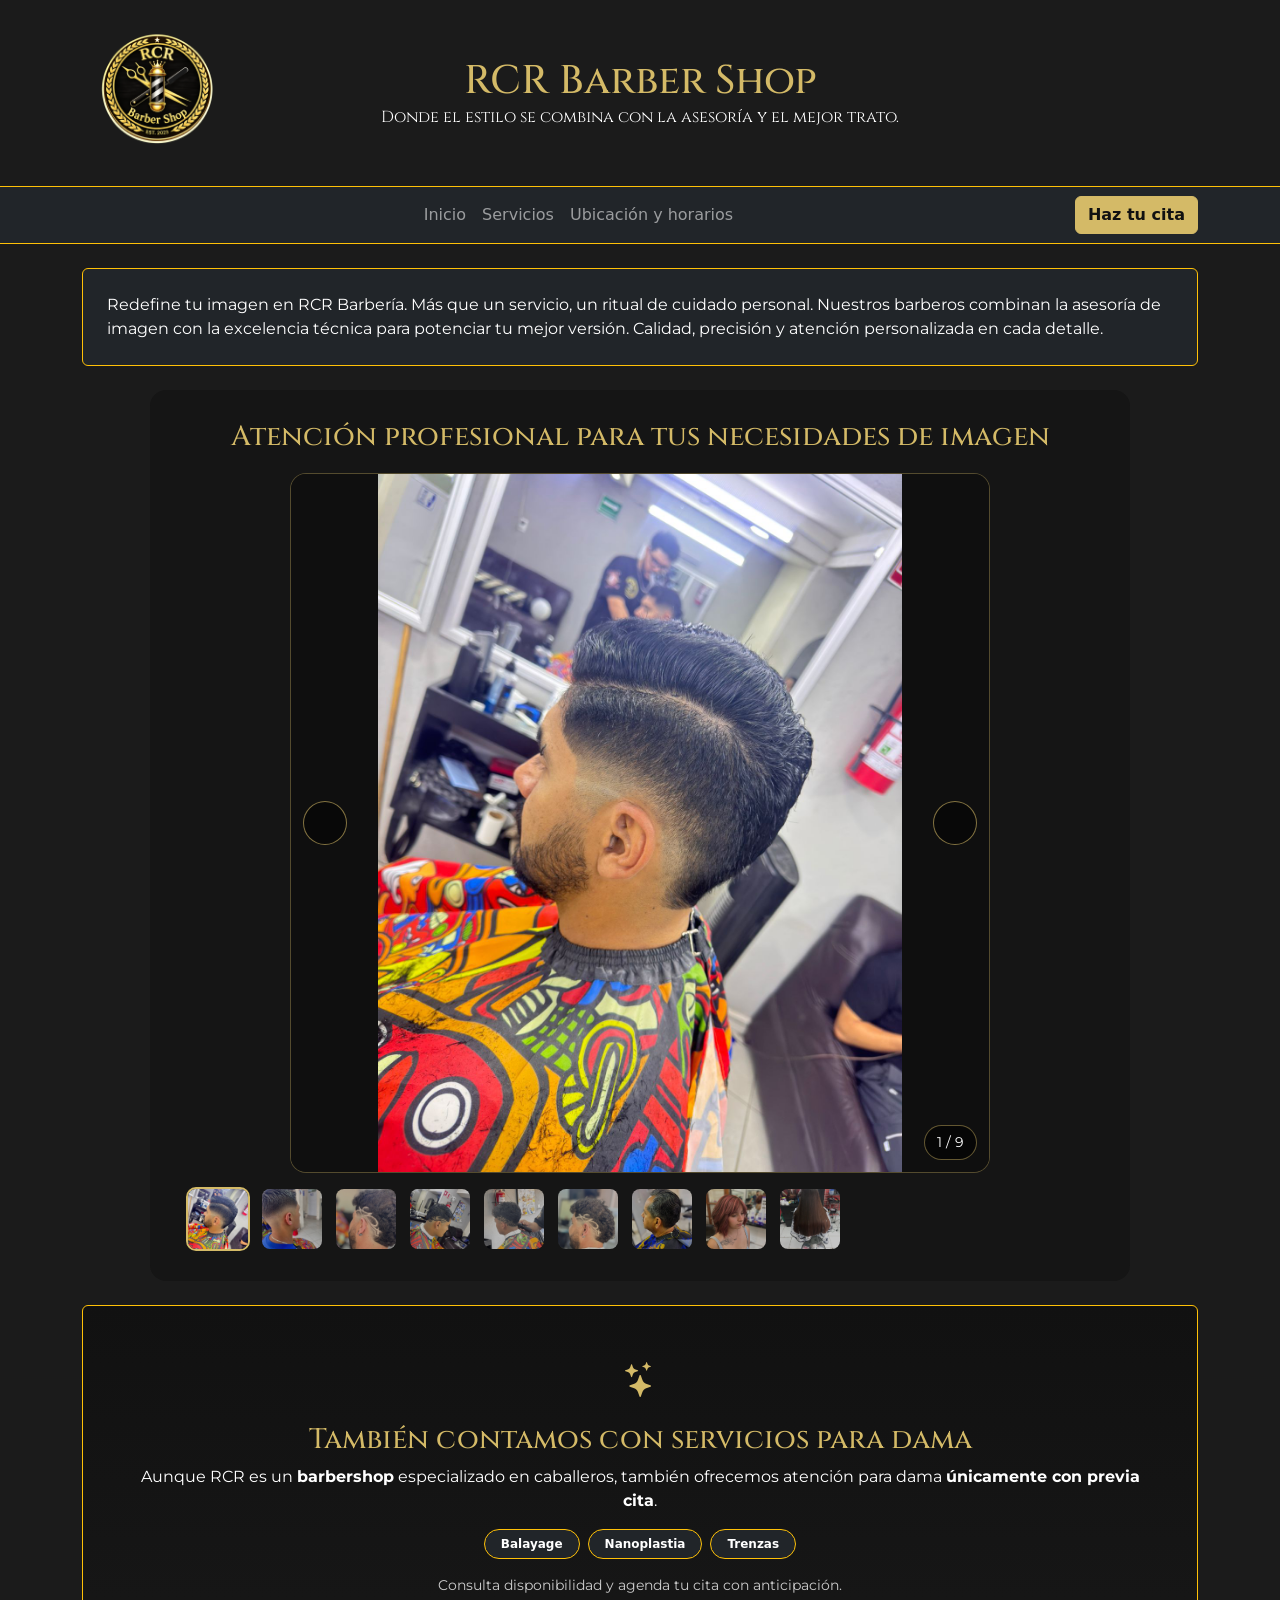
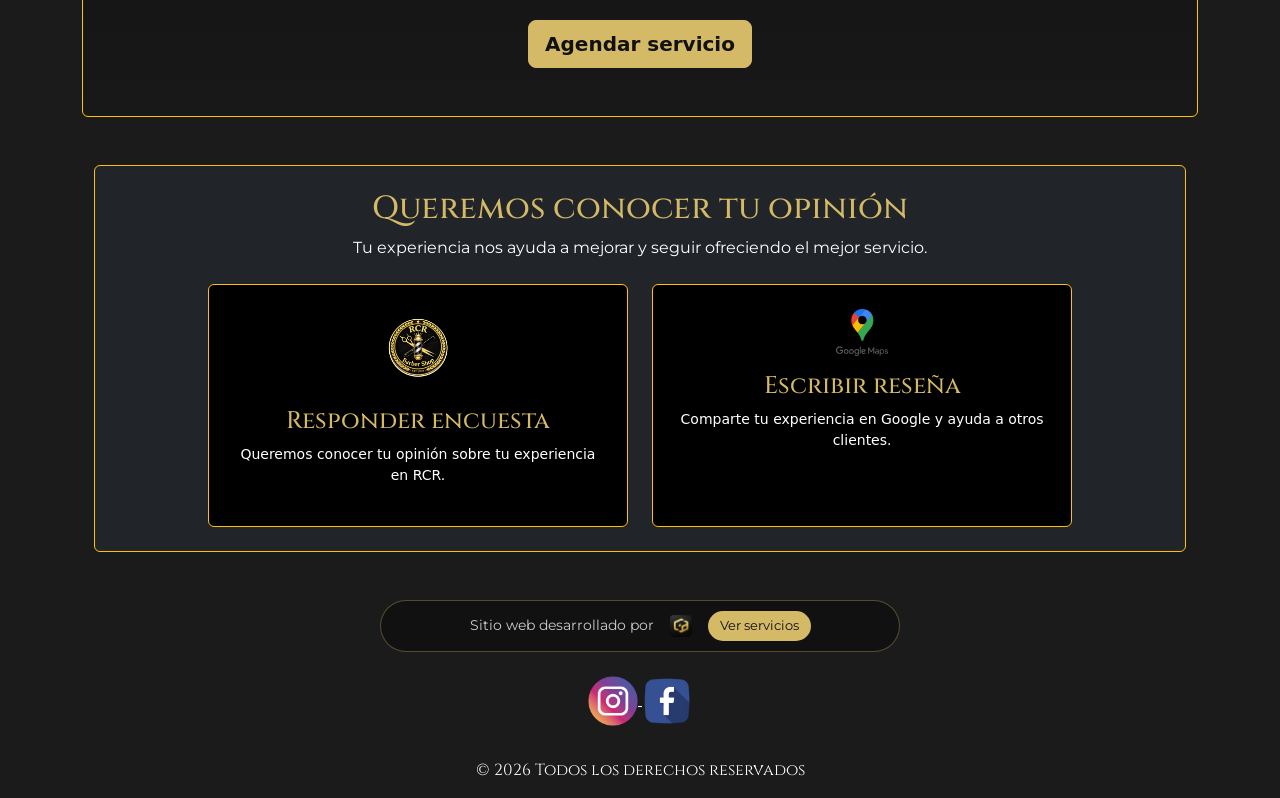
<file: index.html>
<!DOCTYPE html>
<html lang="en">
<head>
<meta charset="UTF-8">
<meta name="viewport" content="width=device-width, initial-scale=1.0">

<title>RCR Barber Shop</title>

<link rel="icon" href="./Images/favicon.ico">
<link rel="icon" type="image/png" sizes="16x16" href="./Images/favicon-16x16.png">
<link rel="icon" type="image/png" sizes="32x32" href="./Images/favicon-32x32.png">
<link rel="apple-touch-icon" sizes="180x180" href="./Images/apple-touch-icon.png">

<link rel="preconnect" href="https://fonts.googleapis.com">
<link rel="preconnect" href="https://fonts.gstatic.com" crossorigin>

<link href="https://fonts.googleapis.com/css2?family=Cinzel:wght@400..900&family=Cormorant+Garamond:ital,wght@0,300..700;1,300..700&family=Montserrat:ital,wght@0,100..900;1,100..900&family=Playfair+Display:ital,wght@0,400..900;1,400..900&display=swap" rel="stylesheet">

<link href="https://cdn.jsdelivr.net/npm/bootstrap@5.3.3/dist/css/bootstrap.min.css" rel="stylesheet">
<link rel="stylesheet" href="https://cdn.jsdelivr.net/npm/bootstrap-icons@1.11.3/font/bootstrap-icons.min.css">

<link rel="stylesheet" href="./MyCSS.css">

<meta name="author" content="GABAN Solutions">

</head>
<body>

<header class="py-3 border-bottom border-warning">
  <div class="container">
    <div class="row align-items-center gy-2">
      <div class="col-12 col-md-3 text-center text-md-start">
        <a href="index.html" class="d-inline-block">
          <img src="./Images/Logo_RCR_2026_SinFondo.png" class="img-fluid" style="max-width:150px;" alt="RCR Logo">
        </a>
      </div>

      <div class="col-12 col-md-6 text-center">
        <h1 class="m-0" style="font-family:'Cinzel'; color:#D4BA67;">RCR Barber Shop</h1>
        <p class="m-0 text-white" style="font-family:'Cinzel';">
          Donde el estilo se combina con la asesoría y el mejor trato.
        </p>
      </div>

      <div class="col-12 col-md-3 d-none d-md-block"></div>
    </div>
  </div>
</header>

<nav class="navbar navbar-expand-lg navbar-dark bg-dark border-bottom border-warning">
  <div class="container">
    <a class="navbar-brand d-lg-none" href="index.html" style="font-family:'Cinzel'; color:#D4BA67;">RCR</a>

    <button class="navbar-toggler" type="button" data-bs-toggle="collapse" data-bs-target="#rcrNav">
      <span class="navbar-toggler-icon"></span>
    </button>

    <div class="collapse navbar-collapse" id="rcrNav">
      <ul class="navbar-nav mx-auto mb-2 mb-lg-0">
        <li class="nav-item"><a class="nav-link" href="index.html">Inicio</a></li>
        <li class="nav-item"><a class="nav-link" href="Services.html">Servicios</a></li>
        <li class="nav-item"><a class="nav-link" href="Contact.html">Ubicación y horarios</a></li>
      </ul>

      <button
        id="Anywhere_button_iframe"
        class="anywhere-book-now-button btn btn-warning fw-semibold d-none d-lg-inline-flex"
        data-booking-url="https://rcr-barber-shop.setmore.com"
        data-new-tab="false">
        Haz tu cita
      </button>
    </div>
  </div>
</nav>

<main class="container my-4">
  <div class="card bg-dark text-white border-warning">
    <div class="card-body p-4" style="font-family:'Montserrat';">
      <p class="mb-0">
        Redefine tu imagen en RCR Barbería. Más que un servicio, un ritual de cuidado personal. Nuestros barberos combinan la asesoría de imagen con la excelencia
        técnica para potenciar tu mejor versión. Calidad, precisión y atención personalizada en cada detalle.
      </p>
    </div>
  </div>

  <div class="my-4">
    <section class="gallery">
      <h2 class="gallery-title">Atención profesional para tus necesidades de imagen</h2>

      <div class="carousel" id="carousel">
        <button class="car-btn prev" aria-label="Anterior"></button>

        <div class="viewer" id="viewer">
          <img src="./Images/PHOTO-2026-03-08-14-03-09 1.jpg" alt="Estilo 1">
          <img src="./Images/PHOTO-2026-03-08-14-03-09 2.jpg" alt="Estilo 2">
          <img src="./Images/PHOTO-2026-03-08-14-03-09 3.jpg" alt="Estilo 3">
          <img src="./Images/PHOTO-2026-03-08-14-03-09 4.jpg" alt="Estilo 4">
          <img src="./Images/PHOTO-2026-03-08-14-03-09.jpg" alt="Estilo 5">
          <img src="./Images/PHOTO-2026-03-08-14-03-10.jpg" alt="Estilo 6">
          <img src="./Images/Corte.png" alt="Estilo 7">
          <img src="./Borradores/Balayage.JPG" alt="Estilo 8">
          <img src="./Borradores/Nanoplastia.JPG" alt="Estilo 9">
        </div>

        <button class="car-btn next" aria-label="Siguiente"></button>

        <div class="counter" id="counter">1 / 9</div>
      </div>

      <div class="thumbs" id="thumbs">
        <img src="./Images/PHOTO-2026-03-08-14-03-09 1.jpg" data-i="0" alt="thumb 1">
        <img src="./Images/PHOTO-2026-03-08-14-03-09 2.jpg" data-i="1" alt="thumb 2">
        <img src="./Images/PHOTO-2026-03-08-14-03-09 3.jpg" data-i="2" alt="thumb 3">
        <img src="./Images/PHOTO-2026-03-08-14-03-09 4.jpg" data-i="3" alt="thumb 4">
        <img src="./Images/PHOTO-2026-03-08-14-03-09.jpg" data-i="4" alt="thumb 5">
        <img src="./Images/PHOTO-2026-03-08-14-03-10.jpg" data-i="5" alt="thumb 6">
        <img src="./Images/Corte.png" data-i="6" alt="thumb 7">
        <img src="./Borradores/Balayage.JPG" data-i="7" alt="thumb 8">
        <img src="./Borradores/Nanoplastia.JPG" data-i="8" alt="thumb 9">
      </div>
    </section>
  </div>

  <div class="card bg-dark text-white border-warning mt-4 services-ladies-card">
    <div class="card-body text-center p-4 p-md-5">

      <div class="mb-3">
        <i class="bi bi-stars ladies-icon"></i>
      </div>

      <h3 class="mb-2" style="font-family:'Cinzel'; color:#D4BA67;">
        También contamos con servicios para dama
      </h3>

      <p class="mb-3" style="font-family:'Montserrat';">
        Aunque RCR es un <b>barbershop</b> especializado en caballeros,
        también ofrecemos atención para dama <b>únicamente con previa cita</b>.
      </p>

      <div class="d-flex flex-wrap justify-content-center gap-2 mb-3">
        <span class="badge rounded-pill text-bg-dark border border-warning px-3 py-2">Balayage</span>
        <span class="badge rounded-pill text-bg-dark border border-warning px-3 py-2">Nanoplastia</span>
        <span class="badge rounded-pill text-bg-dark border border-warning px-3 py-2">Trenzas</span>
      </div>

      <p class="small mb-4 ladies-note">
        Consulta disponibilidad y agenda tu cita con anticipación.
      </p>

      <button
        class="anywhere-book-now-button btn btn-warning btn-lg fw-semibold"
        data-booking-url="https://rcr-barber-shop.setmore.com"
        data-new-tab="false">
        Agendar servicio
      </button>

    </div>
  </div>

  <section class="container my-5">
    <div class="card bg-dark text-white border-warning">
      <div class="card-body text-center p-4">

        <h2 class="mb-2" style="font-family:'Cinzel'; color:#D4BA67;">
          Queremos conocer tu opinión
        </h2>

        <p class="mb-4" style="font-family:'Montserrat';">
          Tu experiencia nos ayuda a mejorar y seguir ofreciendo el mejor servicio.
        </p>

        <div class="row g-4 justify-content-center">

          <div class="col-md-5">
            <a href="https://forms.gle/G6pdmRBXSp6LeKgr6" target="_blank" class="text-decoration-none">
              <div class="card h-100 bg-black text-white border-warning review-card">
                <div class="card-body text-center p-4">
                  <img src="./Images/Logo_RCR_2026_SinFondo.png" width="80" class="mb-3" alt="RCR Logo">

                  <h4 style="font-family:'Cinzel'; color:#D4BA67;">
                    Responder encuesta
                  </h4>

                  <p class="small">
                    Queremos conocer tu opinión sobre tu experiencia en RCR.
                  </p>
                </div>
              </div>
            </a>
          </div>

          <div class="col-md-5">
            <a href="https://www.google.com/search?hl=en-CA&gl=ca&q=RCR+Barber%C3%ADa+Sal%C3%B3n,+Atenas,+Jerez+101+B,+Los+Sauces,+76114+Santiago+de+Quer%C3%A9taro,+Qro.,+Mexico&ludocid=10896036416418766935&lsig=AB86z5VZacI5tAJtuzdIunoeFj1o&hl=en&gl=CA#" target="_blank" class="text-decoration-none">
              <div class="card h-100 bg-black text-white border-warning review-card">
                <div class="card-body text-center p-4">
                  <img src="./Images/finalgooglemaps.png" width="80" class="mb-3" alt="Google Maps">

                  <h4 style="font-family:'Cinzel'; color:#D4BA67;">
                    Escribir reseña
                  </h4>

                  <p class="small">
                    Comparte tu experiencia en Google y ayuda a otros clientes.
                  </p>
                </div>
              </div>
            </a>
          </div>

        </div>
      </div>
    </div>
  </section>

 <section class="gaban-bar">
  <div class="container">

    <div class="gaban-bar-inner">

      <span class="gaban-bar-text">
        Sitio web desarrollado por
      </span>

      <a
        href="https://gabansolutions.ca"
        target="_blank"
        rel="noopener noreferrer"
        class="gaban-bar-link"
      >

        <img
          src="./Images/logo-gaban.png"
          alt="GABAN Solutions"
          class="gaban-bar-logo"
        >

      </a>

      <a
        href="https://gabansolutions.ca"
        target="_blank"
        class="gaban-bar-btn"
      >
        Ver servicios
      </a>

    </div>

  </div>
</section>

</main>

<section class="footer text-center" style="font-family:'Cinzel'; color:white">
  <a href="https://www.instagram.com/rcr_barbershop/" target="_blank">
    <img src="./Images/Logo instagram.png" width="50" height="50" alt="Instagram">
  </a>

  <a href="https://www.facebook.com/rcr.carlos.2025/" target="_blank">
    <img src="./Images/Logo Facebook.png" width="50" height="50" alt="Facebook">
  </a>

  <br><br>


  <p class="mt-2">© 2026 Todos los derechos reservados</p>
</section>

<script>
  const viewer = document.getElementById('viewer');
  const thumbs = document.getElementById('thumbs');
  const counter = document.getElementById('counter');
  const slides = Array.from(viewer.querySelectorAll('img'));
  const total = slides.length;

  let current = 0;

  function goTo(i){
    current = Math.max(0, Math.min(total - 1, i));
    viewer.scrollTo({ left: viewer.clientWidth * current, behavior: 'smooth' });
    counter.textContent = (current + 1) + " / " + total;

    thumbs.querySelectorAll('img').forEach(t => t.classList.remove('active'));
    const activeThumb = thumbs.querySelector(`img[data-i="${current}"]`);
    if(activeThumb) activeThumb.classList.add('active');
  }

  document.querySelector('.car-btn.prev').addEventListener('click', () => goTo(current - 1));
  document.querySelector('.car-btn.next').addEventListener('click', () => goTo(current + 1));

  thumbs.addEventListener('click', (e) => {
    if(e.target.tagName === 'IMG'){
      goTo(parseInt(e.target.dataset.i, 10));
    }
  });

  viewer.addEventListener('scroll', () => {
    const i = Math.round(viewer.scrollLeft / viewer.clientWidth);
    if(i !== current){
      current = i;
      counter.textContent = (current + 1) + " / " + total;
      thumbs.querySelectorAll('img').forEach(t => t.classList.remove('active'));
      const activeThumb = thumbs.querySelector(`img[data-i="${current}"]`);
      if(activeThumb) activeThumb.classList.add('active');
    }
  });

  goTo(0);
</script>

<div class="mobile-book-bar d-lg-none">
  <button
    class="anywhere-book-now-button btn btn-warning mobile-book-btn fw-semibold"
    data-booking-url="https://rcr-barber-shop.setmore.com"
    data-new-tab="false">
    <i class="bi bi-calendar-check me-2"></i>Agendar cita
  </button>
</div>

<script src="https://cdn.jsdelivr.net/npm/bootstrap@5.3.3/dist/js/bootstrap.bundle.min.js"></script>
<script id="anywhere_book_now_script" src="https://assets.setmore.com/integration/book-now/live/v1/anywhere-book-now.js"></script>

</body>
</html>
</file>
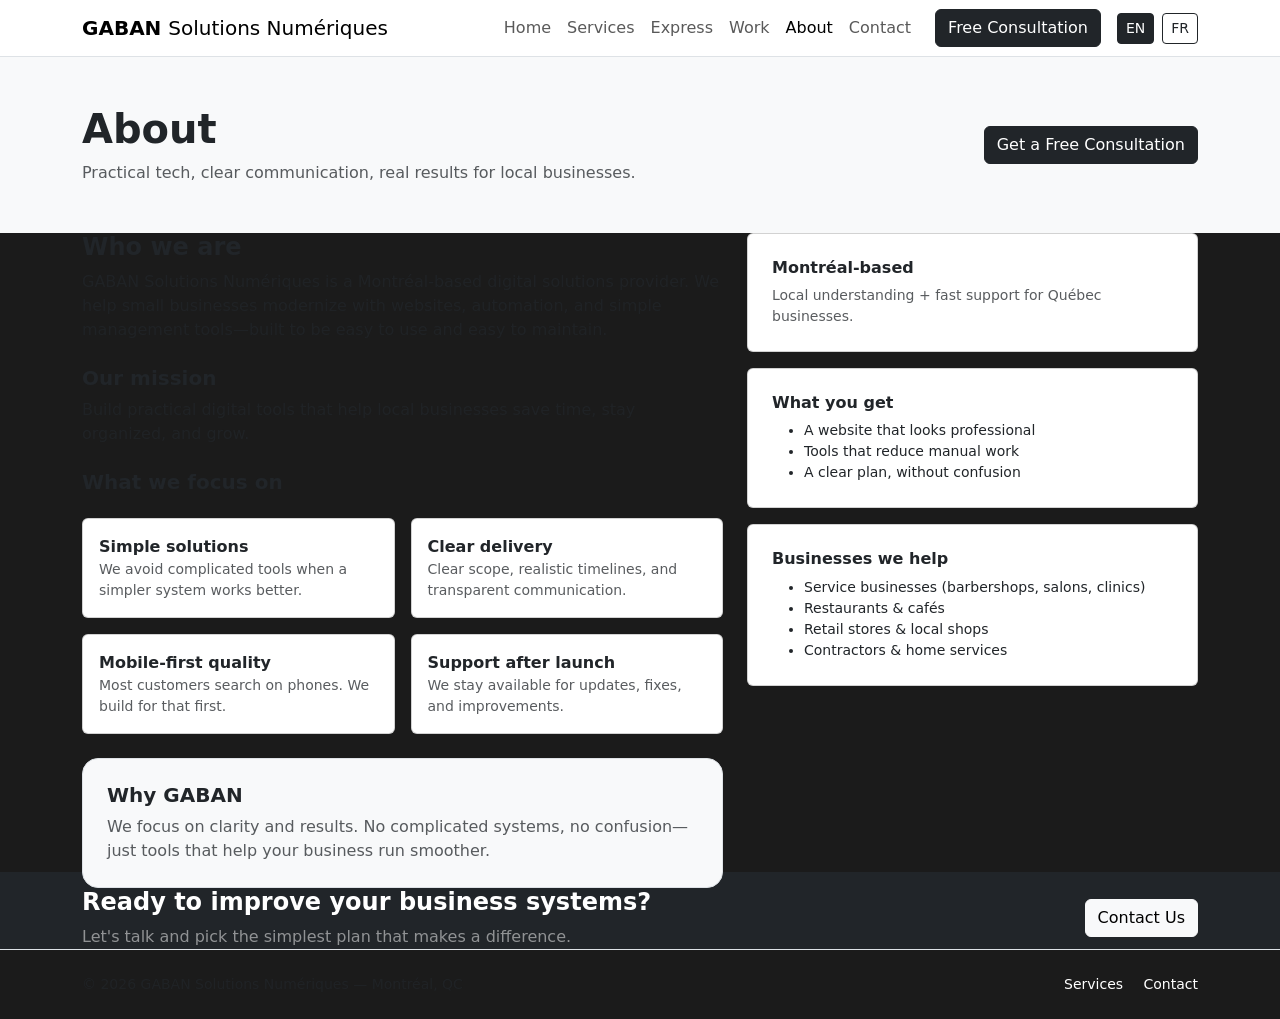
<file: about.html>
<!doctype html>
<html lang="en">
<head>
  <meta charset="utf-8" />
  <meta name="viewport" content="width=device-width, initial-scale=1" />
  <title>About | GABAN Solutions Numériques</title>
  <meta name="description" content="Montréal-based digital solutions for local businesses." />
  <link href="https://cdn.jsdelivr.net/npm/bootstrap@5.3.3/dist/css/bootstrap.min.css" rel="stylesheet">
<link rel="stylesheet" href="https://cdn.jsdelivr.net/npm/bootstrap-icons@1.11.3/font/bootstrap-icons.css">
<link rel="stylesheet" href="./MyCSS.css">
</head>
<body>

<!-- NAVBAR -->
<nav class="navbar navbar-expand-lg bg-white border-bottom sticky-top">
  <div class="container">
    <a class="navbar-brand fw-bold" href="./index.html">
      GABAN <span class="fw-normal">Solutions Numériques</span>
    </a>

    <button class="navbar-toggler" type="button" data-bs-toggle="collapse" data-bs-target="#navMain">
      <span class="navbar-toggler-icon"></span>
    </button>

    <div class="collapse navbar-collapse" id="navMain">
      <ul class="navbar-nav ms-auto mb-2 mb-lg-0">
        <li class="nav-item"><a class="nav-link" href="./index.html" data-i18n="nav_home">Home</a></li>
        <li class="nav-item"><a class="nav-link" href="./services.html" data-i18n="nav_services">Services</a></li>
        <li class="nav-item"><a class="nav-link" href="./express.html" data-i18n="nav_express">Express</a></li>
        <li class="nav-item"><a class="nav-link" href="./portfolio.html" data-i18n="nav_work">Work</a></li>
        <li class="nav-item"><a class="nav-link active" href="./about.html" data-i18n="nav_about">About</a></li>
        <li class="nav-item"><a class="nav-link" href="./contact.html" data-i18n="nav_contact">Contact</a></li>
      </ul>

      <a class="btn btn-dark ms-lg-3" href="./contact.html" data-i18n="nav_cta">Free Consultation</a>

      <div class="ms-lg-3 mt-3 mt-lg-0 d-flex align-items-center gap-2">
        <button class="btn btn-outline-dark btn-sm" id="btnEN" type="button">EN</button>
        <button class="btn btn-outline-dark btn-sm" id="btnFR" type="button">FR</button>
      </div>
    </div>
  </div>
</nav>

<!-- HEADER -->
<header class="py-5 bg-light">
  <div class="container">
    <div class="row align-items-center g-3">
      <div class="col-lg-8">
        <h1 class="fw-bold mb-2" data-i18n="about_h1">About</h1>
        <p class="text-muted mb-0" data-i18n="about_sub">
          We build practical digital solutions that help local businesses look professional, save time, and grow.
        </p>
      </div>
      <div class="col-lg-4 text-lg-end">
        <a class="btn btn-dark" href="./contact.html" data-i18n="about_header_btn">Get a Free Consultation</a>
      </div>
    </div>
  </div>
</header>

<!-- CONTENT -->
<section class="section">
  <div class="container">
    <div class="row g-4">

      <div class="col-lg-7">
        <h2 class="h4 fw-bold" data-i18n="about_who_t">Who we are</h2>
        <p class="text-muted" data-i18n="about_who_p">
          GABAN Solutions Numériques is a Montréal-based digital solutions provider.
          We help small businesses modernize with websites, automation, and simple management tools—built to be easy to use and easy to maintain.
        </p>

        <h3 class="h5 fw-bold mt-4" data-i18n="about_mission_t">Our mission</h3>
        <p class="text-muted mb-0" data-i18n="about_mission_p">
          Build practical digital tools that help local businesses save time, stay organized, and grow.
        </p>

        <h3 class="h5 fw-bold mt-4" data-i18n="about_values_t">What we focus on</h3>
        <div class="row g-3 mt-1">
          <div class="col-md-6">
            <div class="card h-100"><div class="card-body">
              <div class="fw-semibold" data-i18n="about_v1t">Simple solutions</div>
              <div class="text-muted small" data-i18n="about_v1d">We avoid complicated tools when a simpler system works better.</div>
            </div></div>
          </div>

          
          <div class="col-md-6">
            <div class="card h-100"><div class="card-body">
              <div class="fw-semibold" data-i18n="about_v2t">Clear delivery</div>
              <div class="text-muted small" data-i18n="about_v2d">Clear scope, realistic timelines, and transparent communication.</div>
            </div></div>
          </div>
          <div class="col-md-6">
            <div class="card h-100"><div class="card-body">
              <div class="fw-semibold" data-i18n="about_v3t">Mobile-first quality</div>
              <div class="text-muted small" data-i18n="about_v3d">Most customers search on phones. We build for that first.</div>
            </div></div>
          </div>
          <div class="col-md-6">
            <div class="card h-100"><div class="card-body">
              <div class="fw-semibold" data-i18n="about_v4t">Support after launch</div>
              <div class="text-muted small" data-i18n="about_v4d">We stay available for updates, fixes, and improvements.</div>
            </div></div>
          </div>
        </div>
        <div class="mt-4 p-4 bg-light border rounded-4">
  <h3 class="h5 fw-bold mb-2" data-i18n="about_why_t">Why GABAN</h3>
  <p class="text-muted mb-0" data-i18n="about_why_p">
    We focus on clarity and results. No complicated systems, no confusion—just tools that help your business run smoother.
  </p>
</div>
      </div>

      <div class="col-lg-5">
        <div class="card">
          <div class="card-body p-4">
            <h3 class="h6 fw-bold" data-i18n="about_box_t">Montréal-based</h3>
            <p class="text-muted small mb-0" data-i18n="about_box_p">
              Local understanding + fast support for Québec businesses.
            </p>
          </div>
        </div>

        <div class="mt-3 card">
          <div class="card-body p-4">
            <h3 class="h6 fw-bold" data-i18n="about_box2_t">What you get</h3>
            <ul class="small mb-0">
              <li data-i18n="about_box2_b1">A website that looks professional</li>
              <li data-i18n="about_box2_b2">Tools that reduce manual work</li>
              <li data-i18n="about_box2_b3">A clear plan, without confusion</li>
            </ul>
          </div>
        </div>

        <div class="mt-3 card">
          <div class="card-body p-4">
            <h3 class="h6 fw-bold" data-i18n="about_box3_t">Businesses we help</h3>
<ul class="small mb-0">
  <li data-i18n="about_ind_1">Service businesses (barbershops, salons, clinics)</li>
  <li data-i18n="about_ind_2">Restaurants & cafés</li>
  <li data-i18n="about_ind_3">Retail stores & local shops</li>
  <li data-i18n="about_ind_4">Contractors & home services</li>
</ul>
          </div>
        </div>
      </div>

    </div>
  </div>
</section>

<!-- CTA -->
<section class="section bg-dark text-white">
  <div class="container">
    <div class="row align-items-center g-3">
      <div class="col-lg-8">
        <h2 class="h4 fw-bold mb-2" data-i18n="about_cta_t">Ready to improve your business systems?</h2>
        <p class="mb-0 text-white-50" data-i18n="about_cta_d">
          Let's talk and pick the simplest plan that makes a difference.
        </p>
      </div>
      <div class="col-lg-4 text-lg-end">
        <a class="btn btn-light" href="./contact.html" data-i18n="about_cta_btn">Contact Us</a>
      </div>
    </div>
  </div>
</section>

<!-- FOOTER -->
<footer class="py-4 border-top">
  <div class="container d-flex flex-column flex-md-row align-items-center justify-content-between gap-2">
    <div class="small text-muted">© <span id="year"></span> GABAN Solutions Numériques — Montréal, QC</div>
    <div class="small">
      <a class="text-decoration-none me-3" href="./services.html" data-i18n="nav_services">Services</a>
      <a class="text-decoration-none" href="./contact.html" data-i18n="nav_contact">Contact</a>
    </div>
  </div>
</footer>

<script>document.getElementById("year").textContent = new Date().getFullYear();</script>

<script>
  const i18n = {
    en: {
      nav_home: "Home",
      nav_services: "Services",
      nav_work: "Work",
      nav_about: "About",
      nav_contact: "Contact",
      nav_cta: "Free Consultation",

      about_h1: "About",
      about_sub: "Practical tech, clear communication, real results for local businesses.",

      about_who_t: "Who we are",
      about_who_p: "GABAN Solutions Numériques is a Montréal-based digital solutions provider. We help small businesses modernize with websites, automation, and simple management tools—built to be easy to use and easy to maintain.",

      about_mission_t: "Our mission",
      about_mission_p: "Build practical digital tools that help local businesses save time, stay organized, and grow.",

      about_values_t: "What we focus on",
      about_v1t: "Simple solutions",
      about_v1d: "We avoid complicated tools when a simpler system works better.",
      about_v2t: "Clear delivery",
      about_v2d: "Clear scope, realistic timelines, and transparent communication.",
      about_v3t: "Mobile-first quality",
      about_v3d: "Most customers search on phones. We build for that first.",
      about_v4t: "Support after launch",
      about_v4d: "We stay available for updates, fixes, and improvements.",

      about_box_t: "Montréal-based",
      about_box_p: "Local understanding + fast support for Québec businesses.",

      about_box2_t: "What you get",
      about_box2_b1: "A website that looks professional",
      about_box2_b2: "Tools that reduce manual work",
      about_box2_b3: "A clear plan, without confusion",


      about_cta_t: "Ready to improve your business systems?",
      about_cta_d: "Let's talk and pick the simplest plan that makes a difference.",
      

      about_header_btn: "Get a Free Consultation",
about_why_t: "Why GABAN",
about_why_p: "We focus on clarity and results. No complicated systems, no confusion—just tools that help your business run smoother.",

about_box3_t: "Businesses we help",
about_ind_1: "Service businesses (barbershops, salons, clinics)",
about_ind_2: "Restaurants & cafés",
about_ind_3: "Retail stores & local shops",
about_ind_4: "Contractors & home services",


    },

    fr: {
      nav_home: "Accueil",
      nav_services: "Services",
      nav_work: "Réalisations",
      nav_about: "À propos",
      nav_contact: "Contact",
      nav_cta: "Consultation gratuite",

      about_h1: "À propos",
      about_sub: "Technologie pratique, communication claire, résultats concrets pour les entreprises locales.",

      about_who_t: "Qui sommes-nous?",
      about_who_p: "GABAN Solutions Numériques est un fournisseur de solutions numériques basé à Montréal. Nous aidons les petites entreprises à se moderniser grâce à des sites web, de l’automatisation et des outils de gestion simples — faciles à utiliser et à maintenir.",

      about_mission_t: "Notre mission",
      about_mission_p: "Créer des outils numériques pratiques qui aident les entreprises locales à gagner du temps, rester organisées et grandir.",

      about_values_t: "Nos priorités",
      about_v1t: "Solutions simples",
      about_v1d: "On évite la complexité quand une solution simple fonctionne mieux.",
      about_v2t: "Livraison claire",
      about_v2d: "Un scope clair, des délais réalistes, une communication transparente.",
      about_v3t: "Qualité mobile-first",
      about_v3d: "La plupart des clients cherchent sur mobile. On construit d'abord pour ça.",
      about_v4t: "Support après mise en ligne",
      about_v4d: "On reste disponible pour les mises à jour, correctifs et améliorations.",

      about_box_t: "Basé à Montréal",
      about_box_p: "Compréhension locale + support rapide pour les entreprises du Québec.",

      about_box2_t: "Ce que vous obtenez",
      about_box2_b1: "Un site web professionnel",
      about_box2_b2: "Des outils qui réduisent le travail manuel",
      about_box2_b3: "Un plan clair, sans confusion",


      about_cta_t: "Prêt à améliorer vos systèmes?",
      about_cta_d: "Parlons-en et choisissons le plan le plus simple qui fait une vraie différence.",

      about_header_btn: "Consultation gratuite",
about_why_t: "Pourquoi GABAN",
about_why_p: "On mise sur la clarté et les résultats. Pas de systèmes compliqués, pas de confusion — juste des outils qui simplifient votre quotidien.",

about_box3_t: "Entreprises qu'on aide",
about_ind_1: "Services (barbiers, salons, cliniques)",
about_ind_2: "Restaurants & cafés",
about_ind_3: "Commerces & boutiques locales",
about_ind_4: "Entrepreneurs & services à domicile",


    }
  };

  function setLanguage(lang) {
    localStorage.setItem("lang", lang);
    document.documentElement.lang = lang;

    document.querySelectorAll("[data-i18n]").forEach(el => {
      const key = el.getAttribute("data-i18n");
      if (i18n[lang] && i18n[lang][key]) el.textContent = i18n[lang][key];
    });

    document.getElementById("btnEN").classList.toggle("btn-dark", lang === "en");
    document.getElementById("btnEN").classList.toggle("btn-outline-dark", lang !== "en");
    document.getElementById("btnFR").classList.toggle("btn-dark", lang === "fr");
    document.getElementById("btnFR").classList.toggle("btn-outline-dark", lang !== "fr");
  }

  document.getElementById("btnEN").addEventListener("click", () => setLanguage("en"));
  document.getElementById("btnFR").addEventListener("click", () => setLanguage("fr"));

  setLanguage(localStorage.getItem("lang") || "en");
</script>

<script src="https://cdn.jsdelivr.net/npm/bootstrap@5.3.3/dist/js/bootstrap.bundle.min.js"></script>
</body>
</html>
</file>
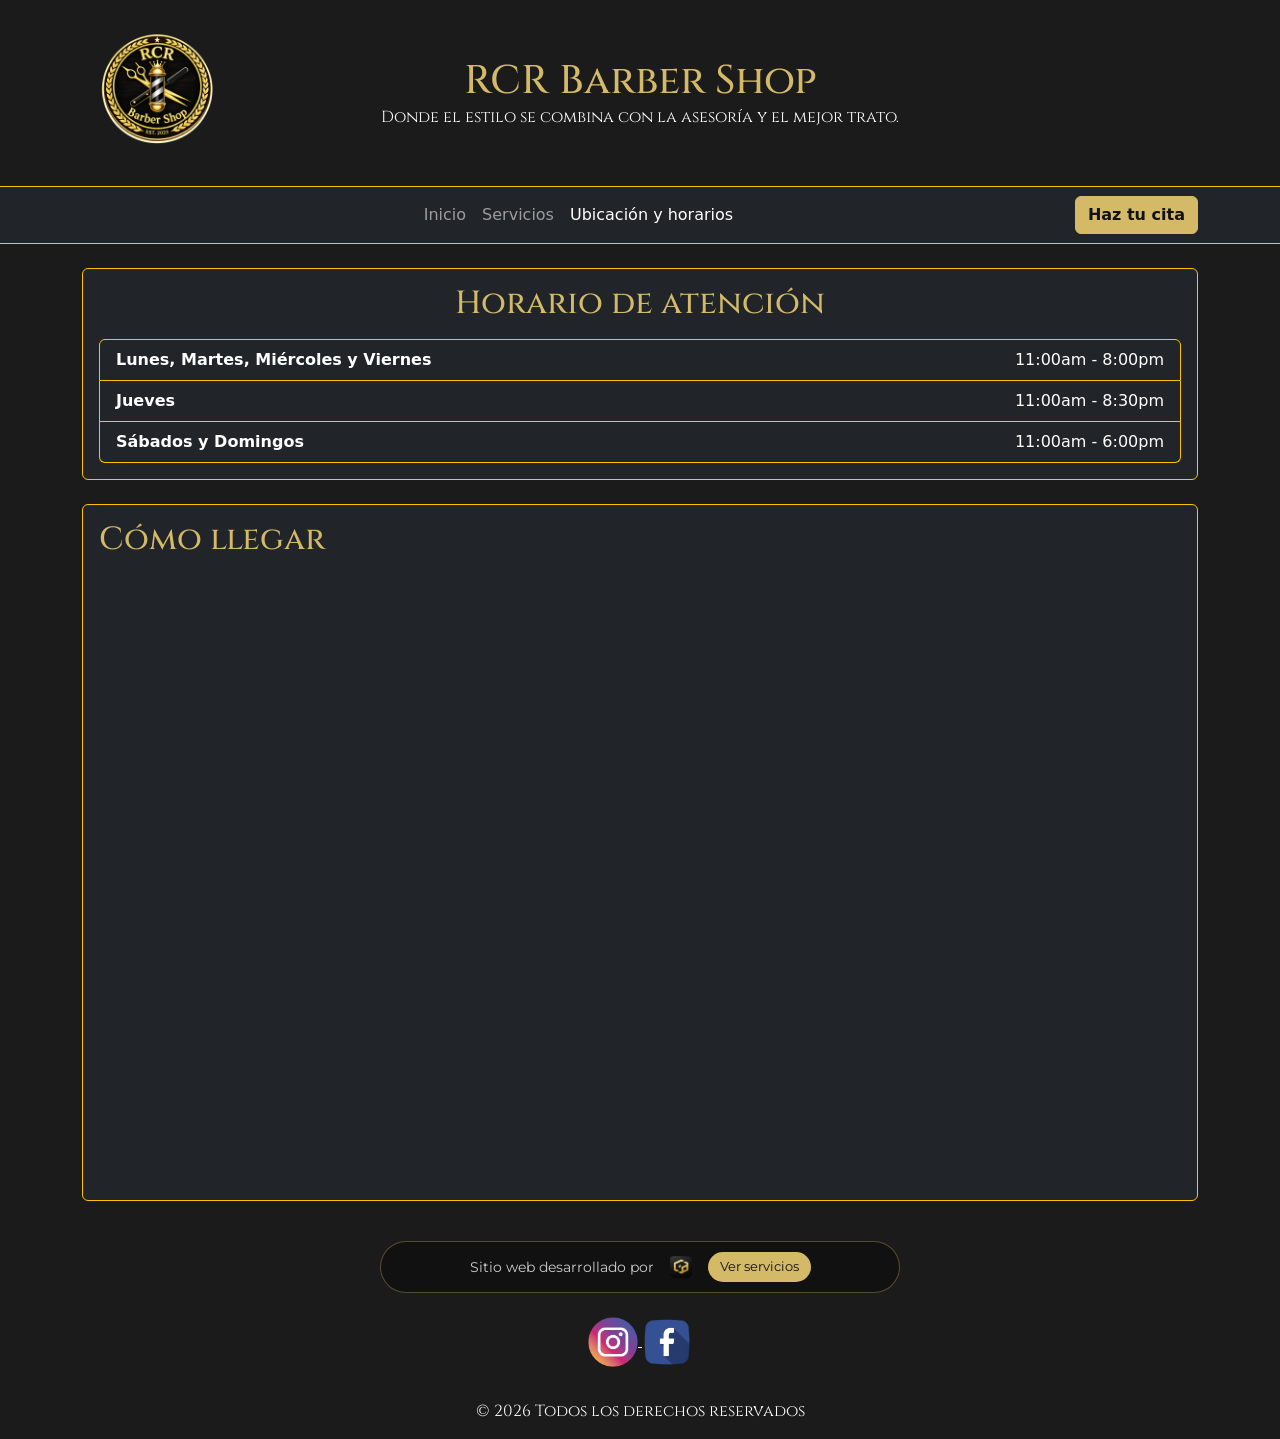
<file: Contact.html>
<!DOCTYPE html>
<html lang="en">
<head>
<meta charset="UTF-8">
<meta name="viewport" content="width=device-width, initial-scale=1.0">

<title>RCR Barber Shop</title>

<link rel="icon" href="./Images/favicon.ico">
<link rel="icon" type="image/png" sizes="16x16" href="./Images/favicon-16x16.png">
<link rel="icon" type="image/png" sizes="32x32" href="./Images/favicon-32x32.png">
<link rel="apple-touch-icon" sizes="180x180" href="./Images/apple-touch-icon.png">

<link rel="preconnect" href="https://fonts.googleapis.com">
<link rel="preconnect" href="https://fonts.gstatic.com" crossorigin>

<link href="https://fonts.googleapis.com/css2?family=Cinzel:wght@400..900&family=Cormorant+Garamond:ital,wght@0,300..700;1,300..700&family=Montserrat:ital,wght@0,100..900;1,100..900&family=Playfair+Display:ital,wght@0,400..900;1,400..900&display=swap" rel="stylesheet">

<link href="https://cdn.jsdelivr.net/npm/bootstrap@5.3.3/dist/css/bootstrap.min.css" rel="stylesheet">
<link rel="stylesheet" href="https://cdn.jsdelivr.net/npm/bootstrap-icons@1.11.3/font/bootstrap-icons.min.css">

<link rel="stylesheet" href="./MyCSS.css">

<meta name="author" content="GABAN Solutions">

</head>
<body>
<header class="py-3 border-bottom border-warning">
  <div class="container">
    <div class="row align-items-center gy-2">
      <div class="col-12 col-md-3 text-center text-md-start">
        <a href="index.html" class="d-inline-block">
          <img src="./Images/Logo_RCR_2026_SinFondo.png" class="img-fluid" style="max-width:150px;" alt="RCR Logo">
        </a>
      </div>

      <div class="col-12 col-md-6 text-center">
        <h1 class="m-0" style="font-family:'Cinzel'; color:#D4BA67;">RCR Barber Shop</h1>
        <p class="m-0 text-white" style="font-family:'Cinzel';">
          Donde el estilo se combina con la asesoría y el mejor trato.
        </p>
      </div>

      <div class="col-12 col-md-3 d-none d-md-block"></div>
    </div>
  </div>
</header>

<nav class="navbar navbar-expand-lg navbar-dark bg-dark border-bottom border-warning">
  <div class="container">
    <a class="navbar-brand d-lg-none" href="index.html" style="font-family:'Cinzel'; color:#D4BA67;">RCR</a>

    <button class="navbar-toggler" type="button" data-bs-toggle="collapse" data-bs-target="#rcrNav">
      <span class="navbar-toggler-icon"></span>
    </button>

    <div class="collapse navbar-collapse" id="rcrNav">
      <ul class="navbar-nav mx-auto mb-2 mb-lg-0">
        <li class="nav-item"><a class="nav-link" href="index.html">Inicio</a></li>
        <li class="nav-item"><a class="nav-link" href="Services.html">Servicios</a></li>
        <li class="nav-item"><a class="nav-link active" href="Contact.html">Ubicación y horarios</a></li>
      </ul>

      <button
        id="Anywhere_button_iframe"
        class="anywhere-book-now-button btn btn-warning fw-semibold d-none d-lg-inline-flex"
        data-booking-url="https://rcr-barber-shop.setmore.com"
        data-new-tab="false">
        Haz tu cita
      </button>
    </div>
  </div>
</nav>

<main class="container my-4">

  <div class="card bg-dark text-white border-warning">
    <div class="card-body">
      <h2 class="text-center mb-3" style="font-family:'Cinzel'; color:#D4BA67;">Horario de atención</h2>

      <div class="list-group">
        <div class="list-group-item bg-dark text-white d-flex justify-content-between border-warning">
          <span><b>Lunes, Martes, Miércoles y Viernes</b></span>
          <span>11:00am - 8:00pm</span>
        </div>
        <div class="list-group-item bg-dark text-white d-flex justify-content-between border-warning">
          <span><b>Jueves</b></span>
          <span>11:00am - 8:30pm</span>
        </div>
        <div class="list-group-item bg-dark text-white d-flex justify-content-between border-warning">
          <span><b>Sábados y Domingos</b></span>
          <span>11:00am - 6:00pm</span>
        </div>
      </div>
    </div>
  </div>

  <div class="card bg-dark text-white border-warning mt-4">
    <div class="card-body">
      <h2 class="mb-3" style="font-family:'Cinzel'; color:#D4BA67;">Cómo llegar</h2>

      <div class="ratio ratio-16x9">
       <iframe src="https://www.google.com/maps/embed?pb=!1m18!1m12!1m3!1d3733.959418024901!2d-100.44274329999999!3d20.630510899999994!2m3!1f0!2f0!3f0!3m2!1i1024!2i768!4f13.1!3m3!1m2!1s0x85d3519347f2dbaf%3A0x97367f641c5c6057!2sRCR%20Barber%20Shop!5e0!3m2!1ses!2sca!4v1773329340028!5m2!1ses!2sca" width="600" height="450" style="border:0;" allowfullscreen="" loading="lazy" referrerpolicy="no-referrer-when-downgrade"></iframe>
      </div>
    </div>
  </div>

 <section class="gaban-bar">
  <div class="container">

    <div class="gaban-bar-inner">

      <span class="gaban-bar-text">
        Sitio web desarrollado por
      </span>

      <a
        href="https://gabansolutions.ca"
        target="_blank"
        rel="noopener noreferrer"
        class="gaban-bar-link"
      >

        <img
          src="./Images/logo-gaban.png"
          alt="GABAN Solutions"
          class="gaban-bar-logo"
        >

      </a>

      <a
        href="https://gabansolutions.ca"
        target="_blank"
        class="gaban-bar-btn"
      >
        Ver servicios
      </a>

    </div>

  </div>
</section>

</main>

<section class="footer text-center" style="font-family:'Cinzel'; color:white">
  <a href="https://www.instagram.com/rcr_barbershop/" target="_blank">
    <img src="./Images/Logo instagram.png" width="50" height="50" alt="Instagram">
  </a>
  <a href="https://www.facebook.com/rcr.carlos.2025/" target="_blank">
    <img src="./Images/Logo Facebook.png" width="50" height="50" alt="Facebook">
  </a>

  <br><br>


  <p class="mt-2">© 2026 Todos los derechos reservados</p>
</section>

<div class="mobile-book-bar d-lg-none">
  <button
    class="anywhere-book-now-button btn btn-warning mobile-book-btn fw-semibold"
    data-booking-url="https://rcr-barber-shop.setmore.com"
    data-new-tab="false">
    <i class="bi bi-calendar-check me-2"></i>Agendar cita
  </button>
</div>

<script src="https://cdn.jsdelivr.net/npm/bootstrap@5.3.3/dist/js/bootstrap.bundle.min.js"></script>
<script id="anywhere_book_now_script" src="https://assets.setmore.com/integration/book-now/live/v1/anywhere-book-now.js"></script>
</body>
</html>
</file>
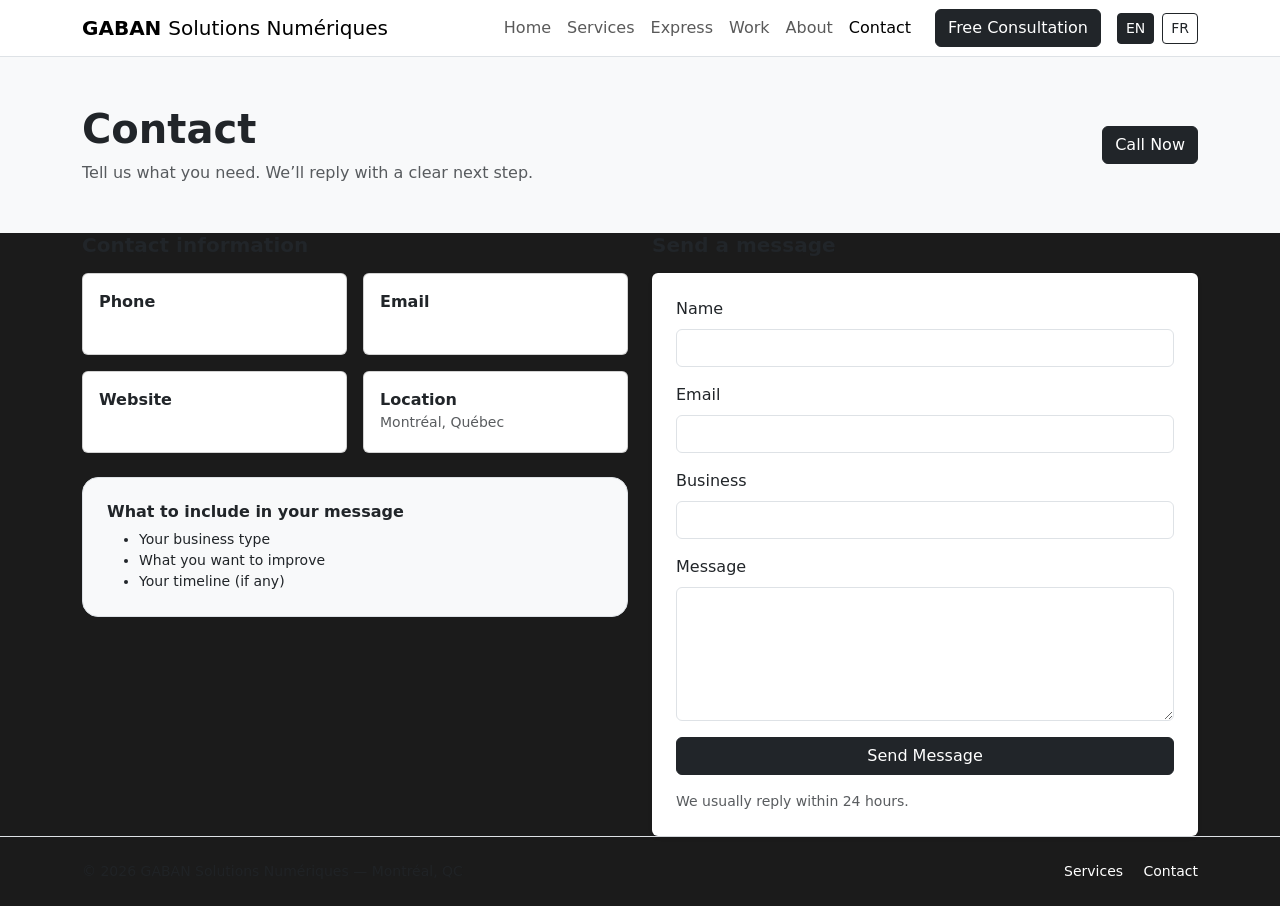
<file: contact.html>
<!doctype html>
<html lang="en">
<head>
  <meta charset="utf-8" />
  <meta name="viewport" content="width=device-width, initial-scale=1" />
  <title>Contact | GABAN Solutions Numériques</title>
  <meta name="description" content="Contact GABAN Solutions Numériques in Montréal for websites, automation and business systems." />
  <link href="https://cdn.jsdelivr.net/npm/bootstrap@5.3.3/dist/css/bootstrap.min.css" rel="stylesheet">
<link rel="stylesheet" href="./MyCSS.css">

</head>
<body>

<nav class="navbar navbar-expand-lg bg-white border-bottom sticky-top">
  <div class="container">
    <a class="navbar-brand fw-bold" href="./index.html">
      GABAN <span class="fw-normal">Solutions Numériques</span>
    </a>

    <button class="navbar-toggler" type="button" data-bs-toggle="collapse" data-bs-target="#navMain">
      <span class="navbar-toggler-icon"></span>
    </button>

    <div class="collapse navbar-collapse" id="navMain">
      <ul class="navbar-nav ms-auto mb-2 mb-lg-0">
        <li class="nav-item"><a class="nav-link" href="./index.html" data-i18n="nav_home">Home</a></li>
        <li class="nav-item"><a class="nav-link" href="./services.html" data-i18n="nav_services">Services</a></li>
        <li class="nav-item"><a class="nav-link" href="./express.html" data-i18n="nav_express">Express</a></li>
        <li class="nav-item"><a class="nav-link" href="./portfolio.html" data-i18n="nav_work">Work</a></li>
        <li class="nav-item"><a class="nav-link" href="./about.html" data-i18n="nav_about">About</a></li>
        <li class="nav-item"><a class="nav-link active" href="./contact.html" data-i18n="nav_contact">Contact</a></li>
      </ul>

      <a class="btn btn-dark ms-lg-3" href="./contact.html" data-i18n="nav_cta">Free Consultation</a>

      <div class="ms-lg-3 mt-3 mt-lg-0 d-flex align-items-center gap-2">
        <button class="btn btn-outline-dark btn-sm" id="btnEN" type="button">EN</button>
        <button class="btn btn-outline-dark btn-sm" id="btnFR" type="button">FR</button>
      </div>
    </div>
  </div>
</nav>

<header class="py-5 bg-light">
  <div class="container">
    <div class="row align-items-center g-3">
      <div class="col-lg-8">
        <h1 class="fw-bold mb-2" data-i18n="contact_h1">Contact</h1>
        <p class="text-muted mb-0" data-i18n="contact_sub">
          Tell us what you need. We’ll reply with a clear next step.
        </p>
      </div>
      <div class="col-lg-4 text-lg-end">
        <a class="btn btn-dark" href="tel:15142580648" data-i18n="contact_call_btn">Call Now</a>
      </div>
    </div>
  </div>
</header>

<section class="section">
  <div class="container">
    <div class="row g-4">

      <div class="col-lg-6">
        <h2 class="h5 fw-bold mb-3" data-i18n="contact_info_t">Contact information</h2>

        <div class="row g-3">
          <div class="col-md-6">
            <div class="card h-100">
              <div class="card-body">
                <div class="fw-semibold" data-i18n="contact_phone_t">Phone</div>
                <a class="text-decoration-none" href="tel:15142580648">514-258-0648</a>
              </div>
            </div>
          </div>

          <div class="col-md-6">
            <div class="card h-100">
              <div class="card-body">
                <div class="fw-semibold" data-i18n="contact_email_t">Email</div>
                <a class="text-decoration-none" href="mailto:info@gabansolutions.ca">info@gabansolutions.ca</a>
              </div>
            </div>
          </div>

          <div class="col-md-6">
            <div class="card h-100">
              <div class="card-body">
                <div class="fw-semibold" data-i18n="contact_web_t">Website</div>
                <a class="text-decoration-none" href="https://gabansolutions.ca">gabansolutions.ca</a>
              </div>
            </div>
          </div>

          <div class="col-md-6">
            <div class="card h-100">
              <div class="card-body">
                <div class="fw-semibold" data-i18n="contact_loc_t">Location</div>
                <div class="text-muted small">Montréal, Québec</div>
              </div>
            </div>
          </div>
        </div>

        <div class="mt-4 p-4 bg-light border rounded-4">
          <h3 class="h6 fw-bold mb-2" data-i18n="contact_help_t">What to include in your message</h3>
          <ul class="small mb-0">
            <li data-i18n="contact_help_b1">Your business type</li>
            <li data-i18n="contact_help_b2">What you want to improve</li>
            <li data-i18n="contact_help_b3">Your timeline (if any)</li>
          </ul>
        </div>
      </div>

      <div class="col-lg-6">
        <h2 class="h5 fw-bold mb-3" data-i18n="contact_form_t">Send a message</h2>

        <form
          action="https://formspree.io/f/mwvrpnnk"
          method="POST"
          class="card border-0 shadow-sm"
        >
          <div class="card-body p-4">
            <div class="mb-3">
              <label class="form-label" for="name" data-i18n="form_name">Name</label>
              <input id="name" name="name" type="text" class="form-control" required>
            </div>

            <div class="mb-3">
              <label class="form-label" for="email" data-i18n="form_email">Email</label>
              <input id="email" name="email" type="email" class="form-control" required>
            </div>

            <div class="mb-3">
              <label class="form-label" for="business" data-i18n="form_business">Business</label>
              <input id="business" name="business" type="text" class="form-control">
            </div>

            <div class="mb-3">
              <label class="form-label" for="message" data-i18n="form_message">Message</label>
              <textarea id="message" name="message" class="form-control" rows="5" required></textarea>
            </div>

            <input type="hidden" name="_subject" value="New GABAN website inquiry">
            <input type="hidden" name="_next" value="https://gabansolutions.ca/thank-you.html">

            <button class="btn btn-dark w-100" type="submit" data-i18n="form_send">Send Message</button>

            <div class="small text-muted mt-3" data-i18n="form_note">
              We usually reply within 24 hours.
            </div>
          </div>
        </form>
      </div>

    </div>
  </div>
</section>

<footer class="py-4 border-top">
  <div class="container d-flex flex-column flex-md-row align-items-center justify-content-between gap-2">
    <div class="small text-muted">© <span id="year"></span> GABAN Solutions Numériques — Montréal, QC</div>
    <div class="small">
      <a class="text-decoration-none me-3" href="./services.html" data-i18n="nav_services">Services</a>
      <a class="text-decoration-none" href="./contact.html" data-i18n="nav_contact">Contact</a>
    </div>
  </div>
</footer>

<script>
  document.getElementById("year").textContent = new Date().getFullYear();
</script>

<script>
  const i18n = {
    en: {
      nav_home: "Home",
      nav_services: "Services",
      nav_express: "Express",
      nav_work: "Work",
      nav_about: "About",
      nav_contact: "Contact",
      nav_cta: "Free Consultation",

      contact_h1: "Contact",
      contact_sub: "Tell us what you need. We’ll reply with a clear next step.",
      contact_call_btn: "Call Now",

      contact_info_t: "Contact information",
      contact_phone_t: "Phone",
      contact_email_t: "Email",
      contact_web_t: "Website",
      contact_loc_t: "Location",

      contact_help_t: "What to include in your message",
      contact_help_b1: "Your business type",
      contact_help_b2: "What you want to improve",
      contact_help_b3: "Your timeline (if any)",

      contact_form_t: "Send a message",
      form_name: "Name",
      form_email: "Email",
      form_business: "Business",
      form_message: "Message",
      form_send: "Send Message",
      form_note: "We usually reply within 24 hours."
    },

    fr: {
      nav_home: "Accueil",
      nav_services: "Services",
      nav_express: "Express",
      nav_work: "Réalisations",
      nav_about: "À propos",
      nav_contact: "Contact",
      nav_cta: "Consultation gratuite",

      contact_h1: "Contact",
      contact_sub: "Expliquez votre besoin. On vous répondra avec une prochaine étape claire.",
      contact_call_btn: "Appeler",

      contact_info_t: "Informations de contact",
      contact_phone_t: "Téléphone",
      contact_email_t: "Courriel",
      contact_web_t: "Site web",
      contact_loc_t: "Lieu",

      contact_help_t: "À inclure dans votre message",
      contact_help_b1: "Votre type d’entreprise",
      contact_help_b2: "Ce que vous voulez améliorer",
      contact_help_b3: "Votre échéancier (si applicable)",

      contact_form_t: "Envoyer un message",
      form_name: "Nom",
      form_email: "Courriel",
      form_business: "Entreprise",
      form_message: "Message",
      form_send: "Envoyer",
      form_note: "On répond habituellement dans les 24 heures."
    }
  };

  function setLanguage(lang) {
    localStorage.setItem("lang", lang);
    document.documentElement.lang = lang;

    document.querySelectorAll("[data-i18n]").forEach(el => {
      const key = el.getAttribute("data-i18n");
      if (i18n[lang] && i18n[lang][key]) el.textContent = i18n[lang][key];
    });

    document.getElementById("btnEN").classList.toggle("btn-dark", lang === "en");
    document.getElementById("btnEN").classList.toggle("btn-outline-dark", lang !== "en");
    document.getElementById("btnFR").classList.toggle("btn-dark", lang === "fr");
    document.getElementById("btnFR").classList.toggle("btn-outline-dark", lang !== "fr");
  }

  document.getElementById("btnEN").addEventListener("click", () => setLanguage("en"));
  document.getElementById("btnFR").addEventListener("click", () => setLanguage("fr"));

  setLanguage(localStorage.getItem("lang") || "en");
</script>

<script src="https://cdn.jsdelivr.net/npm/bootstrap@5.3.3/dist/js/bootstrap.bundle.min.js"></script>
</body>
</html>
</file>
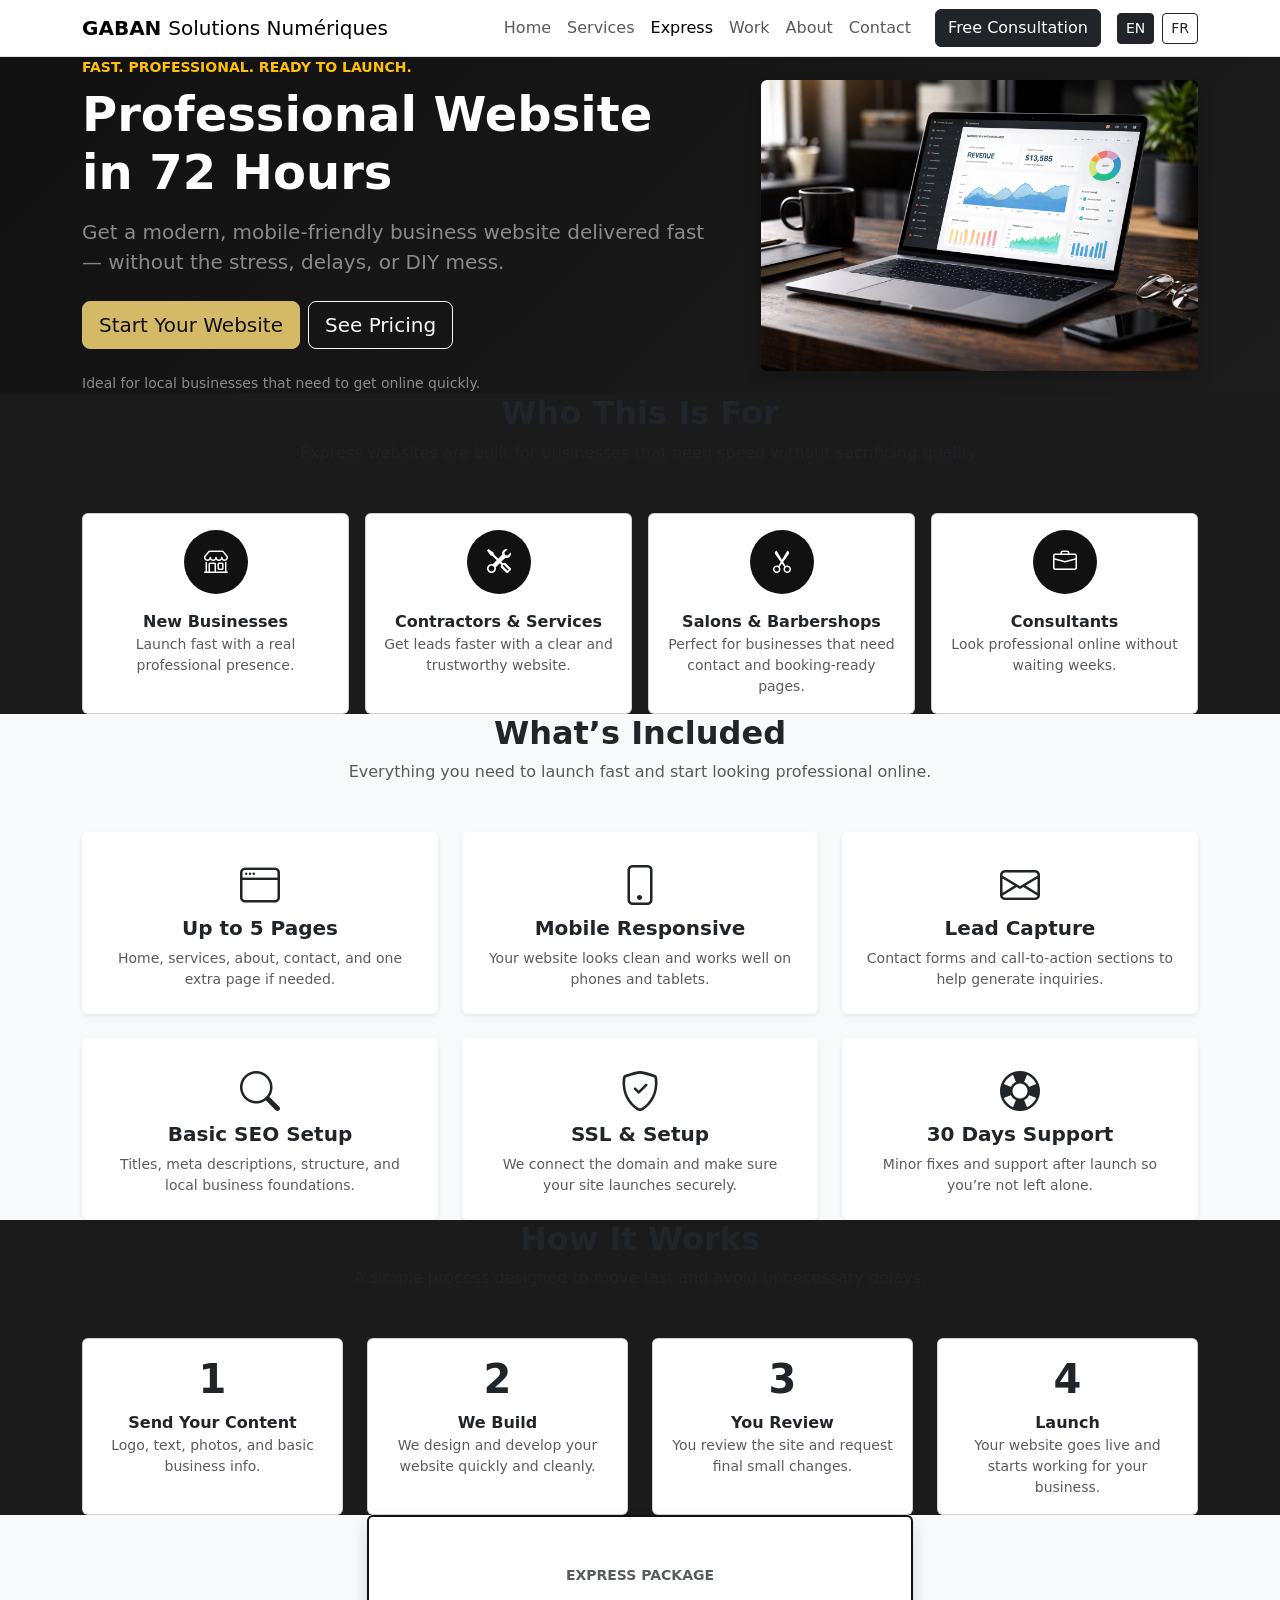
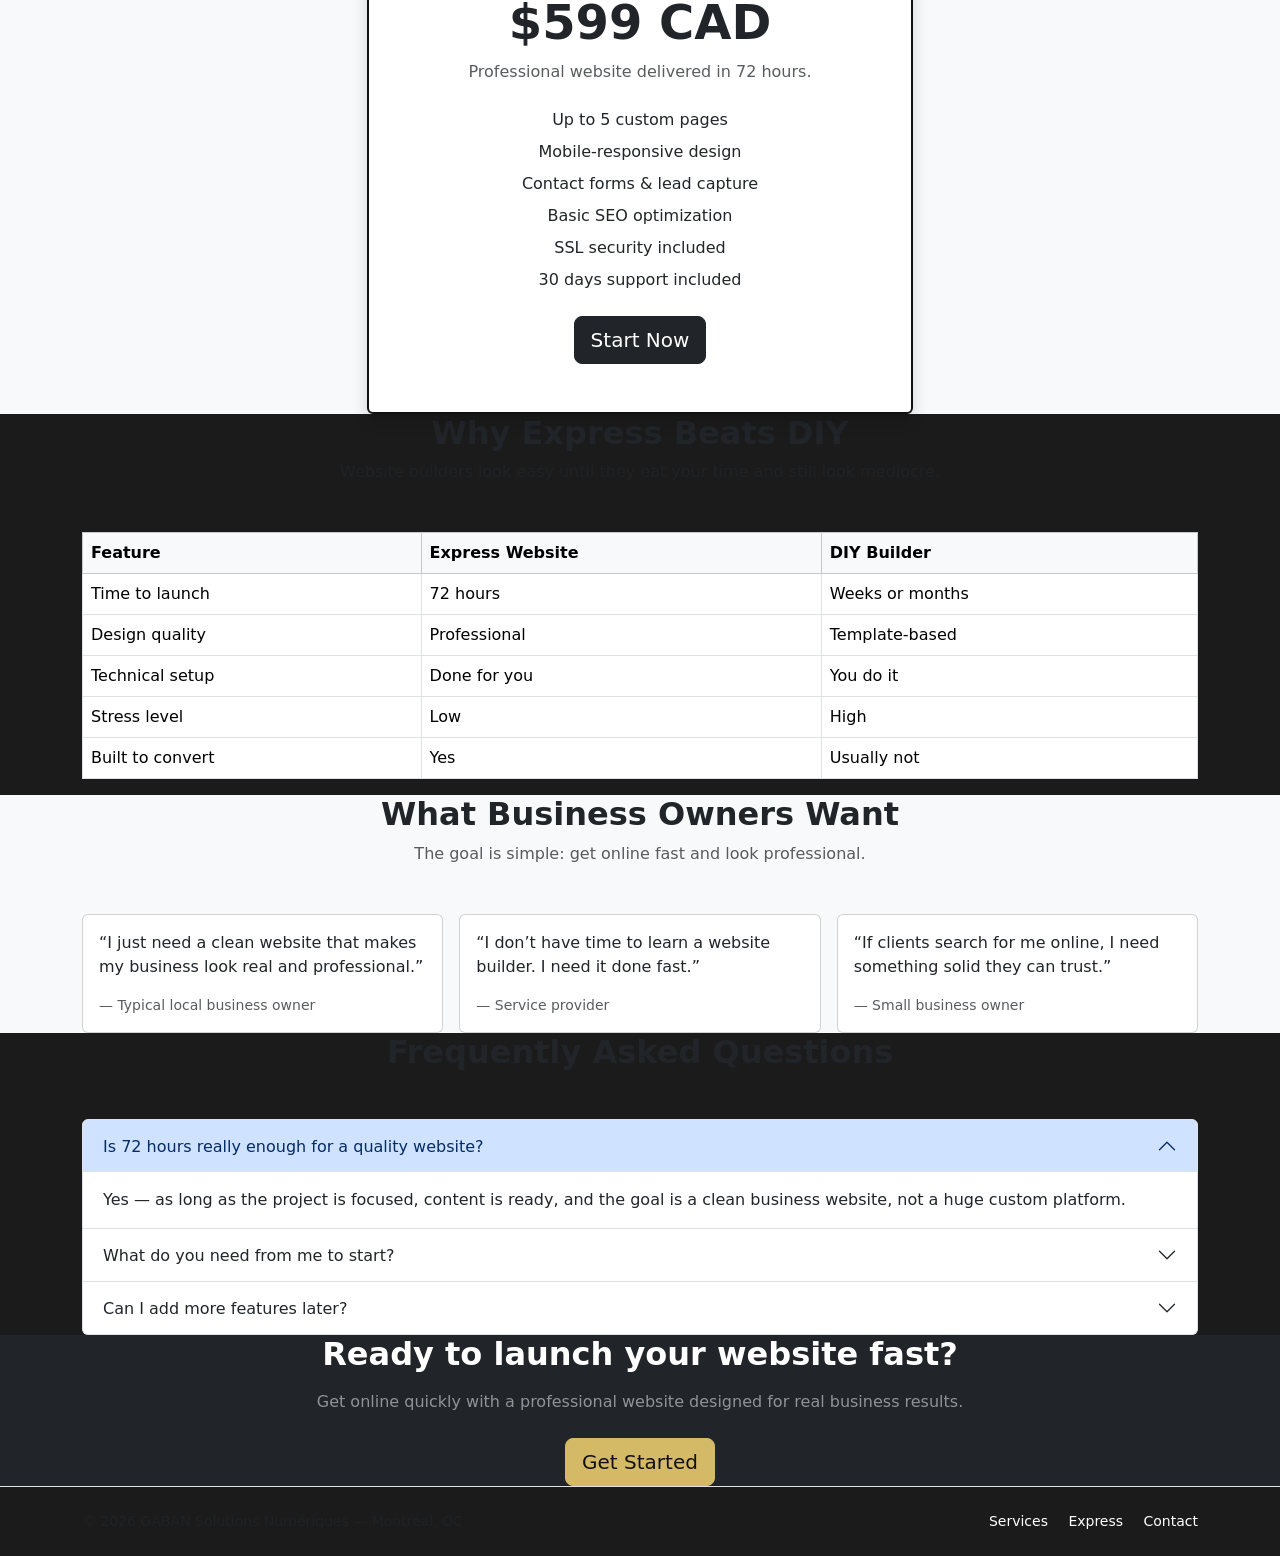
<file: express.html>
<!doctype html>
<html lang="en">
<head>
  <meta charset="utf-8" />
  <meta name="viewport" content="width=device-width, initial-scale=1" />
  <title>Express Website 72H | GABAN Solutions Numériques</title>
  <meta name="description" content="Professional website delivered in 72 hours for small businesses in Montréal and Québec." />
  <link href="https://cdn.jsdelivr.net/npm/bootstrap@5.3.3/dist/css/bootstrap.min.css" rel="stylesheet">
  <link rel="stylesheet" href="https://cdn.jsdelivr.net/npm/bootstrap-icons@1.11.3/font/bootstrap-icons.css">
  <link rel="stylesheet" href="./MyCSS.css">

  <style>
    .hero-dark {
      background: linear-gradient(135deg, #111111 0%, #1c1c1c 100%);
    }
    .price-card {
      border: 2px solid #111111;
    }
    .icon-circle {
      width: 64px;
      height: 64px;
      border-radius: 50%;
      display: inline-flex;
      align-items: center;
      justify-content: center;
      background: #111111;
      color: #fff;
      font-size: 1.5rem;
    }
  </style>
</head>
<body>

<!-- NAVBAR -->
<nav class="navbar navbar-expand-lg bg-white border-bottom sticky-top">
  <div class="container">
    <a class="navbar-brand fw-bold" href="./index.html">
      GABAN <span class="fw-normal">Solutions Numériques</span>
    </a>

    <button class="navbar-toggler" type="button" data-bs-toggle="collapse" data-bs-target="#navMain">
      <span class="navbar-toggler-icon"></span>
    </button>

    <div class="collapse navbar-collapse" id="navMain">
      <ul class="navbar-nav ms-auto mb-2 mb-lg-0">
        <li class="nav-item"><a class="nav-link" href="./index.html" data-i18n="nav_home">Home</a></li>
        <li class="nav-item"><a class="nav-link" href="./services.html" data-i18n="nav_services">Services</a></li>
        <li class="nav-item"><a class="nav-link active" href="./express.html" data-i18n="nav_express">Express</a></li>
        <li class="nav-item"><a class="nav-link" href="./portfolio.html" data-i18n="nav_work">Work</a></li>
        <li class="nav-item"><a class="nav-link" href="./about.html" data-i18n="nav_about">About</a></li>
        <li class="nav-item"><a class="nav-link" href="./contact.html" data-i18n="nav_contact">Contact</a></li>
      </ul>

      <a class="btn btn-dark ms-lg-3" href="./contact.html" data-i18n="nav_cta">Free Consultation</a>

      <div class="ms-lg-3 mt-3 mt-lg-0 d-flex align-items-center gap-2">
        <button class="btn btn-outline-dark btn-sm" id="btnEN" type="button">EN</button>
        <button class="btn btn-outline-dark btn-sm" id="btnFR" type="button">FR</button>
      </div>
    </div>
  </div>
</nav>

<!-- HERO -->
<header class="hero-dark text-white section">
  <div class="container">
    <div class="row align-items-center g-5">
      <div class="col-lg-7">
        <div class="text-uppercase small fw-semibold text-warning mb-2" data-i18n="exp_tag">
          Fast. Professional. Ready to launch.
        </div>

        <h1 class="display-5 fw-bold mb-3" data-i18n="exp_h1">
          Professional Website in 72 Hours
        </h1>

        <p class="lead text-white-50 mb-4" data-i18n="exp_lead">
          Get a modern, mobile-friendly business website delivered fast — without the stress, delays, or DIY mess.
        </p>

        <div class="d-flex gap-2 flex-wrap">
          <a class="btn btn-warning btn-lg" href="./contact.html" data-i18n="exp_cta1">Start Your Website</a>
          <a class="btn btn-outline-light btn-lg" href="#pricing" data-i18n="exp_cta2">See Pricing</a>
        </div>

        <div class="mt-4 small text-white-50" data-i18n="exp_trust">
          Ideal for local businesses that need to get online quickly.
        </div>
      </div>

      <div class="col-lg-5">
        <img src="./Images/hero-dashboard.png" class="img-fluid rounded shadow" alt="Business dashboard">
      </div>
    </div>
  </div>
</header>

<!-- WHO IS THIS FOR -->
<section class="section">
  <div class="container">
    <div class="text-center mb-5">
      <h2 class="fw-bold" data-i18n="exp_for_title">Who This Is For</h2>
      <p class="text-muted mb-0" data-i18n="exp_for_sub">
        Express websites are built for businesses that need speed without sacrificing quality.
      </p>
    </div>

    <div class="row g-3">
      <div class="col-md-3"><div class="card h-100"><div class="card-body text-center">
        <div class="icon-circle mb-3"><i class="bi bi-shop"></i></div>
        <div class="fw-semibold" data-i18n="exp_for_1t">New Businesses</div>
        <div class="text-muted small" data-i18n="exp_for_1d">Launch fast with a real professional presence.</div>
      </div></div></div>

      <div class="col-md-3"><div class="card h-100"><div class="card-body text-center">
        <div class="icon-circle mb-3"><i class="bi bi-tools"></i></div>
        <div class="fw-semibold" data-i18n="exp_for_2t">Contractors & Services</div>
        <div class="text-muted small" data-i18n="exp_for_2d">Get leads faster with a clear and trustworthy website.</div>
      </div></div></div>

      <div class="col-md-3"><div class="card h-100"><div class="card-body text-center">
        <div class="icon-circle mb-3"><i class="bi bi-scissors"></i></div>
        <div class="fw-semibold" data-i18n="exp_for_3t">Salons & Barbershops</div>
        <div class="text-muted small" data-i18n="exp_for_3d">Perfect for businesses that need contact and booking-ready pages.</div>
      </div></div></div>

      <div class="col-md-3"><div class="card h-100"><div class="card-body text-center">
        <div class="icon-circle mb-3"><i class="bi bi-briefcase"></i></div>
        <div class="fw-semibold" data-i18n="exp_for_4t">Consultants</div>
        <div class="text-muted small" data-i18n="exp_for_4d">Look professional online without waiting weeks.</div>
      </div></div></div>
    </div>
  </div>
</section>

<!-- WHAT'S INCLUDED -->
<section class="section bg-light">
  <div class="container">
    <div class="text-center mb-5">
      <h2 class="fw-bold" data-i18n="exp_inc_title">What’s Included</h2>
      <p class="text-muted mb-0" data-i18n="exp_inc_sub">
        Everything you need to launch fast and start looking professional online.
      </p>
    </div>

    <div class="row g-4">
      <div class="col-md-4">
        <div class="card h-100 text-center border-0 shadow-sm">
          <div class="card-body p-4">
            <i class="bi bi-window fs-1 mb-3"></i>
            <h5 class="fw-bold" data-i18n="exp_inc_1t">Up to 5 Pages</h5>
            <p class="text-muted small mb-0" data-i18n="exp_inc_1d">Home, services, about, contact, and one extra page if needed.</p>
          </div>
        </div>
      </div>

      <div class="col-md-4">
        <div class="card h-100 text-center border-0 shadow-sm">
          <div class="card-body p-4">
            <i class="bi bi-phone fs-1 mb-3"></i>
            <h5 class="fw-bold" data-i18n="exp_inc_2t">Mobile Responsive</h5>
            <p class="text-muted small mb-0" data-i18n="exp_inc_2d">Your website looks clean and works well on phones and tablets.</p>
          </div>
        </div>
      </div>

      <div class="col-md-4">
        <div class="card h-100 text-center border-0 shadow-sm">
          <div class="card-body p-4">
            <i class="bi bi-envelope fs-1 mb-3"></i>
            <h5 class="fw-bold" data-i18n="exp_inc_3t">Lead Capture</h5>
            <p class="text-muted small mb-0" data-i18n="exp_inc_3d">Contact forms and call-to-action sections to help generate inquiries.</p>
          </div>
        </div>
      </div>

      <div class="col-md-4">
        <div class="card h-100 text-center border-0 shadow-sm">
          <div class="card-body p-4">
            <i class="bi bi-search fs-1 mb-3"></i>
            <h5 class="fw-bold" data-i18n="exp_inc_4t">Basic SEO Setup</h5>
            <p class="text-muted small mb-0" data-i18n="exp_inc_4d">Titles, meta descriptions, structure, and local business foundations.</p>
          </div>
        </div>
      </div>

      <div class="col-md-4">
        <div class="card h-100 text-center border-0 shadow-sm">
          <div class="card-body p-4">
            <i class="bi bi-shield-check fs-1 mb-3"></i>
            <h5 class="fw-bold" data-i18n="exp_inc_5t">SSL & Setup</h5>
            <p class="text-muted small mb-0" data-i18n="exp_inc_5d">We connect the domain and make sure your site launches securely.</p>
          </div>
        </div>
      </div>

      <div class="col-md-4">
        <div class="card h-100 text-center border-0 shadow-sm">
          <div class="card-body p-4">
            <i class="bi bi-life-preserver fs-1 mb-3"></i>
            <h5 class="fw-bold" data-i18n="exp_inc_6t">30 Days Support</h5>
            <p class="text-muted small mb-0" data-i18n="exp_inc_6d">Minor fixes and support after launch so you’re not left alone.</p>
          </div>
        </div>
      </div>
    </div>
  </div>
</section>

<!-- PROCESS -->
<section class="section">
  <div class="container">
    <div class="text-center mb-5">
      <h2 class="fw-bold" data-i18n="exp_proc_title">How It Works</h2>
      <p class="text-muted mb-0" data-i18n="exp_proc_sub">
        A simple process designed to move fast and avoid unnecessary delays.
      </p>
    </div>

    <div class="row g-4 text-center">
      <div class="col-md-3">
        <div class="card h-100"><div class="card-body">
          <div class="display-6 fw-bold mb-2">1</div>
          <div class="fw-semibold" data-i18n="exp_proc_1t">Send Your Content</div>
          <div class="text-muted small" data-i18n="exp_proc_1d">Logo, text, photos, and basic business info.</div>
        </div></div>
      </div>

      <div class="col-md-3">
        <div class="card h-100"><div class="card-body">
          <div class="display-6 fw-bold mb-2">2</div>
          <div class="fw-semibold" data-i18n="exp_proc_2t">We Build</div>
          <div class="text-muted small" data-i18n="exp_proc_2d">We design and develop your website quickly and cleanly.</div>
        </div></div>
      </div>

      <div class="col-md-3">
        <div class="card h-100"><div class="card-body">
          <div class="display-6 fw-bold mb-2">3</div>
          <div class="fw-semibold" data-i18n="exp_proc_3t">You Review</div>
          <div class="text-muted small" data-i18n="exp_proc_3d">You review the site and request final small changes.</div>
        </div></div>
      </div>

      <div class="col-md-3">
        <div class="card h-100"><div class="card-body">
          <div class="display-6 fw-bold mb-2">4</div>
          <div class="fw-semibold" data-i18n="exp_proc_4t">Launch</div>
          <div class="text-muted small" data-i18n="exp_proc_4d">Your website goes live and starts working for your business.</div>
        </div></div>
      </div>
    </div>
  </div>
</section>

<!-- PRICING -->
<section class="section bg-light" id="pricing">
  <div class="container">
    <div class="row justify-content-center">
      <div class="col-lg-6">
        <div class="card price-card shadow">
          <div class="card-body p-5 text-center">
            <div class="text-uppercase small fw-semibold text-muted mb-2" data-i18n="exp_price_tag">Express Package</div>
            <h2 class="display-5 fw-bold mb-2" data-i18n="exp_price">$599 CAD</h2>
            <p class="text-muted mb-4" data-i18n="exp_price_sub">
              Professional website delivered in 72 hours.
            </p>

            <ul class="list-unstyled mb-4">
              <li class="mb-2" data-i18n="exp_price_b1">Up to 5 custom pages</li>
              <li class="mb-2" data-i18n="exp_price_b2">Mobile-responsive design</li>
              <li class="mb-2" data-i18n="exp_price_b3">Contact forms & lead capture</li>
              <li class="mb-2" data-i18n="exp_price_b4">Basic SEO optimization</li>
              <li class="mb-2" data-i18n="exp_price_b5">SSL security included</li>
              <li class="mb-2" data-i18n="exp_price_b6">30 days support included</li>
            </ul>

            <a class="btn btn-dark btn-lg" href="./contact.html" data-i18n="exp_price_btn">Start Now</a>
          </div>
        </div>
      </div>
    </div>
  </div>
</section>

<!-- WHY NOT DIY -->
<section class="section">
  <div class="container">
    <div class="text-center mb-5">
      <h2 class="fw-bold" data-i18n="exp_compare_title">Why Express Beats DIY</h2>
      <p class="text-muted mb-0" data-i18n="exp_compare_sub">
        Website builders look easy until they eat your time and still look mediocre.
      </p>
    </div>

    <div class="table-responsive">
      <table class="table table-bordered align-middle">
        <thead class="table-light">
          <tr>
            <th data-i18n="exp_tbl_feature">Feature</th>
            <th data-i18n="exp_tbl_express">Express Website</th>
            <th data-i18n="exp_tbl_diy">DIY Builder</th>
          </tr>
        </thead>
        <tbody>
          <tr>
            <td data-i18n="exp_tbl_1f">Time to launch</td>
            <td data-i18n="exp_tbl_1e">72 hours</td>
            <td data-i18n="exp_tbl_1d">Weeks or months</td>
          </tr>
          <tr>
            <td data-i18n="exp_tbl_2f">Design quality</td>
            <td data-i18n="exp_tbl_2e">Professional</td>
            <td data-i18n="exp_tbl_2d">Template-based</td>
          </tr>
          <tr>
            <td data-i18n="exp_tbl_3f">Technical setup</td>
            <td data-i18n="exp_tbl_3e">Done for you</td>
            <td data-i18n="exp_tbl_3d">You do it</td>
          </tr>
          <tr>
            <td data-i18n="exp_tbl_4f">Stress level</td>
            <td data-i18n="exp_tbl_4e">Low</td>
            <td data-i18n="exp_tbl_4d">High</td>
          </tr>
          <tr>
            <td data-i18n="exp_tbl_5f">Built to convert</td>
            <td data-i18n="exp_tbl_5e">Yes</td>
            <td data-i18n="exp_tbl_5d">Usually not</td>
          </tr>
        </tbody>
      </table>
    </div>
  </div>
</section>

<!-- TESTIMONIALS -->
<section class="section bg-light">
  <div class="container">
    <div class="text-center mb-5">
      <h2 class="fw-bold" data-i18n="exp_test_title">What Business Owners Want</h2>
      <p class="text-muted mb-0" data-i18n="exp_test_sub">
        The goal is simple: get online fast and look professional.
      </p>
    </div>

    <div class="row g-3">
      <div class="col-lg-4">
        <div class="card h-100"><div class="card-body">
          <p class="mb-3" data-i18n="exp_test_1q">“I just need a clean website that makes my business look real and professional.”</p>
          <div class="small text-muted" data-i18n="exp_test_1a">— Typical local business owner</div>
        </div></div>
      </div>

      <div class="col-lg-4">
        <div class="card h-100"><div class="card-body">
          <p class="mb-3" data-i18n="exp_test_2q">“I don’t have time to learn a website builder. I need it done fast.”</p>
          <div class="small text-muted" data-i18n="exp_test_2a">— Service provider</div>
        </div></div>
      </div>

      <div class="col-lg-4">
        <div class="card h-100"><div class="card-body">
          <p class="mb-3" data-i18n="exp_test_3q">“If clients search for me online, I need something solid they can trust.”</p>
          <div class="small text-muted" data-i18n="exp_test_3a">— Small business owner</div>
        </div></div>
      </div>
    </div>
  </div>
</section>

<!-- FAQ -->
<section class="section">
  <div class="container">
    <div class="text-center mb-5">
      <h2 class="fw-bold" data-i18n="exp_faq_title">Frequently Asked Questions</h2>
    </div>

    <div class="accordion" id="faqExpress">
      <div class="accordion-item">
        <h2 class="accordion-header">
          <button class="accordion-button" type="button" data-bs-toggle="collapse" data-bs-target="#faq1" data-i18n="exp_faq_1q">
            Is 72 hours really enough for a quality website?
          </button>
        </h2>
        <div id="faq1" class="accordion-collapse collapse show" data-bs-parent="#faqExpress">
          <div class="accordion-body" data-i18n="exp_faq_1a">
            Yes — as long as the project is focused, content is ready, and the goal is a clean business website, not a huge custom platform.
          </div>
        </div>
      </div>

      <div class="accordion-item">
        <h2 class="accordion-header">
          <button class="accordion-button collapsed" type="button" data-bs-toggle="collapse" data-bs-target="#faq2" data-i18n="exp_faq_2q">
            What do you need from me to start?
          </button>
        </h2>
        <div id="faq2" class="accordion-collapse collapse" data-bs-parent="#faqExpress">
          <div class="accordion-body" data-i18n="exp_faq_2a">
            Your business name, logo if you have one, your text, services, photos, and your contact details.
          </div>
        </div>
      </div>

      <div class="accordion-item">
        <h2 class="accordion-header">
          <button class="accordion-button collapsed" type="button" data-bs-toggle="collapse" data-bs-target="#faq3" data-i18n="exp_faq_3q">
            Can I add more features later?
          </button>
        </h2>
        <div id="faq3" class="accordion-collapse collapse" data-bs-parent="#faqExpress">
          <div class="accordion-body" data-i18n="exp_faq_3a">
            Absolutely. This express package is a strong starting point. More pages, SEO, or automation can be added later.
          </div>
        </div>
      </div>
    </div>
  </div>
</section>

<!-- FINAL CTA -->
<section class="section bg-dark text-white text-center">
  <div class="container">
    <h2 class="fw-bold mb-3" data-i18n="exp_final_title">Ready to launch your website fast?</h2>
    <p class="text-white-50 mb-4" data-i18n="exp_final_sub">
      Get online quickly with a professional website designed for real business results.
    </p>
    <a class="btn btn-warning btn-lg" href="./contact.html" data-i18n="exp_final_btn">Get Started</a>
  </div>
</section>

<!-- FOOTER -->
<footer class="py-4 border-top">
  <div class="container d-flex flex-column flex-md-row align-items-center justify-content-between gap-2">
    <div class="small text-muted">© <span id="year"></span> GABAN Solutions Numériques — Montréal, QC</div>
    <div class="small">
      <a class="text-decoration-none me-3" href="./services.html" data-i18n="nav_services">Services</a>
      <a class="text-decoration-none me-3" href="./express.html" data-i18n="nav_express">Express</a>
      <a class="text-decoration-none" href="./contact.html" data-i18n="nav_contact">Contact</a>
    </div>
  </div>
</footer>

<script>
  document.getElementById("year").textContent = new Date().getFullYear();
</script>

<script>
  const i18n = {
    en: {
      nav_home: "Home",
      nav_services: "Services",
      nav_express: "Express",
      nav_work: "Work",
      nav_about: "About",
      nav_contact: "Contact",
      nav_cta: "Free Consultation",

      exp_tag: "Fast. Professional. Ready to launch.",
      exp_h1: "Professional Website in 72 Hours",
      exp_lead: "Get a modern, mobile-friendly business website delivered fast — without the stress, delays, or DIY mess.",
      exp_cta1: "Start Your Website",
      exp_cta2: "See Pricing",
      exp_trust: "Ideal for local businesses that need to get online quickly.",

      exp_for_title: "Who This Is For",
      exp_for_sub: "Express websites are built for businesses that need speed without sacrificing quality.",
      exp_for_1t: "New Businesses",
      exp_for_1d: "Launch fast with a real professional presence.",
      exp_for_2t: "Contractors & Services",
      exp_for_2d: "Get leads faster with a clear and trustworthy website.",
      exp_for_3t: "Salons & Barbershops",
      exp_for_3d: "Perfect for businesses that need contact and booking-ready pages.",
      exp_for_4t: "Consultants",
      exp_for_4d: "Look professional online without waiting weeks.",

      exp_inc_title: "What’s Included",
      exp_inc_sub: "Everything you need to launch fast and start looking professional online.",
      exp_inc_1t: "Up to 5 Pages",
      exp_inc_1d: "Home, services, about, contact, and one extra page if needed.",
      exp_inc_2t: "Mobile Responsive",
      exp_inc_2d: "Your website looks clean and works well on phones and tablets.",
      exp_inc_3t: "Lead Capture",
      exp_inc_3d: "Contact forms and call-to-action sections to help generate inquiries.",
      exp_inc_4t: "Basic SEO Setup",
      exp_inc_4d: "Titles, meta descriptions, structure, and local business foundations.",
      exp_inc_5t: "SSL & Setup",
      exp_inc_5d: "We connect the domain and make sure your site launches securely.",
      exp_inc_6t: "30 Days Support",
      exp_inc_6d: "Minor fixes and support after launch so you’re not left alone.",

      exp_proc_title: "How It Works",
      exp_proc_sub: "A simple process designed to move fast and avoid unnecessary delays.",
      exp_proc_1t: "Send Your Content",
      exp_proc_1d: "Logo, text, photos, and basic business info.",
      exp_proc_2t: "We Build",
      exp_proc_2d: "We design and develop your website quickly and cleanly.",
      exp_proc_3t: "You Review",
      exp_proc_3d: "You review the site and request final small changes.",
      exp_proc_4t: "Launch",
      exp_proc_4d: "Your website goes live and starts working for your business.",

      exp_price_tag: "Express Package",
      exp_price: "$599 CAD",
      exp_price_sub: "Professional website delivered in 72 hours.",
      exp_price_b1: "Up to 5 custom pages",
      exp_price_b2: "Mobile-responsive design",
      exp_price_b3: "Contact forms & lead capture",
      exp_price_b4: "Basic SEO optimization",
      exp_price_b5: "SSL security included",
      exp_price_b6: "30 days support included",
      exp_price_btn: "Start Now",

      exp_compare_title: "Why Express Beats DIY",
      exp_compare_sub: "Website builders look easy until they eat your time and still look mediocre.",
      exp_tbl_feature: "Feature",
      exp_tbl_express: "Express Website",
      exp_tbl_diy: "DIY Builder",
      exp_tbl_1f: "Time to launch",
      exp_tbl_1e: "72 hours",
      exp_tbl_1d: "Weeks or months",
      exp_tbl_2f: "Design quality",
      exp_tbl_2e: "Professional",
      exp_tbl_2d: "Template-based",
      exp_tbl_3f: "Technical setup",
      exp_tbl_3e: "Done for you",
      exp_tbl_3d: "You do it",
      exp_tbl_4f: "Stress level",
      exp_tbl_4e: "Low",
      exp_tbl_4d: "High",
      exp_tbl_5f: "Built to convert",
      exp_tbl_5e: "Yes",
      exp_tbl_5d: "Usually not",

      exp_test_title: "What Business Owners Want",
      exp_test_sub: "The goal is simple: get online fast and look professional.",
      exp_test_1q: "“I just need a clean website that makes my business look real and professional.”",
      exp_test_1a: "— Typical local business owner",
      exp_test_2q: "“I don’t have time to learn a website builder. I need it done fast.”",
      exp_test_2a: "— Service provider",
      exp_test_3q: "“If clients search for me online, I need something solid they can trust.”",
      exp_test_3a: "— Small business owner",

      exp_faq_title: "Frequently Asked Questions",
      exp_faq_1q: "Is 72 hours really enough for a quality website?",
      exp_faq_1a: "Yes — as long as the project is focused, content is ready, and the goal is a clean business website, not a huge custom platform.",
      exp_faq_2q: "What do you need from me to start?",
      exp_faq_2a: "Your business name, logo if you have one, your text, services, photos, and your contact details.",
      exp_faq_3q: "Can I add more features later?",
      exp_faq_3a: "Absolutely. This express package is a strong starting point. More pages, SEO, or automation can be added later.",

      exp_final_title: "Ready to launch your website fast?",
      exp_final_sub: "Get online quickly with a professional website designed for real business results.",
      exp_final_btn: "Get Started"
    },

    fr: {
      nav_home: "Accueil",
      nav_services: "Services",
      nav_express: "Express",
      nav_work: "Réalisations",
      nav_about: "À propos",
      nav_contact: "Contact",
      nav_cta: "Consultation gratuite",

      exp_tag: "Rapide. Professionnel. Prêt à lancer.",
      exp_h1: "Site web professionnel en 72 heures",
      exp_lead: "Obtenez un site moderne, mobile-friendly, livré rapidement — sans stress, sans délais, sans galère DIY.",
      exp_cta1: "Démarrer votre site",
      exp_cta2: "Voir le prix",
      exp_trust: "Idéal pour les entreprises locales qui doivent être en ligne rapidement.",

      exp_for_title: "Pour qui c’est fait",
      exp_for_sub: "Les sites express sont conçus pour les entreprises qui veulent aller vite sans sacrifier la qualité.",
      exp_for_1t: "Nouvelles entreprises",
      exp_for_1d: "Lancez rapidement avec une vraie présence professionnelle.",
      exp_for_2t: "Entrepreneurs & services",
      exp_for_2d: "Obtenez plus de demandes avec un site clair et rassurant.",
      exp_for_3t: "Salons & barbiers",
      exp_for_3d: "Parfait pour les entreprises qui ont besoin de pages prêtes pour contact et rendez-vous.",
      exp_for_4t: "Consultants",
      exp_for_4d: "Ayez l’air pro en ligne sans attendre des semaines.",

      exp_inc_title: "Ce qui est inclus",
      exp_inc_sub: "Tout ce qu’il faut pour lancer vite et avoir une image professionnelle en ligne.",
      exp_inc_1t: "Jusqu’à 5 pages",
      exp_inc_1d: "Accueil, services, à propos, contact, et une page supplémentaire si nécessaire.",
      exp_inc_2t: "Responsive mobile",
      exp_inc_2d: "Votre site est propre et fonctionne bien sur téléphone et tablette.",
      exp_inc_3t: "Capture de prospects",
      exp_inc_3d: "Formulaires de contact et appels à l’action pour générer des demandes.",
      exp_inc_4t: "SEO de base",
      exp_inc_4d: "Titres, meta descriptions, structure et bases locales.",
      exp_inc_5t: "SSL & configuration",
      exp_inc_5d: "On connecte le domaine et on lance le site de façon sécurisée.",
      exp_inc_6t: "30 jours de support",
      exp_inc_6d: "Petites corrections et support après la mise en ligne.",

      exp_proc_title: "Comment ça marche",
      exp_proc_sub: "Un processus simple pensé pour aller vite sans complications.",
      exp_proc_1t: "Envoyez votre contenu",
      exp_proc_1d: "Logo, texte, photos et infos de base.",
      exp_proc_2t: "On construit",
      exp_proc_2d: "On conçoit et développe votre site rapidement et proprement.",
      exp_proc_3t: "Vous révisez",
      exp_proc_3d: "Vous regardez le site et demandez les derniers petits ajustements.",
      exp_proc_4t: "Mise en ligne",
      exp_proc_4d: "Votre site est en ligne et commence à travailler pour votre entreprise.",

      exp_price_tag: "Forfait Express",
      exp_price: "599 $ CAD",
      exp_price_sub: "Site web professionnel livré en 72 heures.",
      exp_price_b1: "Jusqu’à 5 pages personnalisées",
      exp_price_b2: "Design responsive mobile",
      exp_price_b3: "Formulaires & capture de prospects",
      exp_price_b4: "SEO de base",
      exp_price_b5: "Sécurité SSL incluse",
      exp_price_b6: "30 jours de support inclus",
      exp_price_btn: "Commencer",

      exp_compare_title: "Pourquoi l’express bat le DIY",
      exp_compare_sub: "Les builders semblent faciles jusqu’à ce qu’ils vous fassent perdre du temps pour un résultat moyen.",
      exp_tbl_feature: "Critère",
      exp_tbl_express: "Site Express",
      exp_tbl_diy: "Builder DIY",
      exp_tbl_1f: "Temps de lancement",
      exp_tbl_1e: "72 heures",
      exp_tbl_1d: "Semaines ou mois",
      exp_tbl_2f: "Qualité design",
      exp_tbl_2e: "Professionnelle",
      exp_tbl_2d: "Basée sur template",
      exp_tbl_3f: "Configuration technique",
      exp_tbl_3e: "Fait pour vous",
      exp_tbl_3d: "À votre charge",
      exp_tbl_4f: "Niveau de stress",
      exp_tbl_4e: "Faible",
      exp_tbl_4d: "Élevé",
      exp_tbl_5f: "Pensé pour convertir",
      exp_tbl_5e: "Oui",
      exp_tbl_5d: "Souvent non",

      exp_test_title: "Ce que veulent les entrepreneurs",
      exp_test_sub: "Le but est simple : être en ligne vite et avoir l’air professionnel.",
      exp_test_1q: "« Je veux juste un site propre qui fait paraître mon entreprise sérieuse. »",
      exp_test_1a: "— Entrepreneur local typique",
      exp_test_2q: "« Je n’ai pas le temps d’apprendre un builder. J’ai besoin que ce soit fait vite. »",
      exp_test_2a: "— Prestataire de service",
      exp_test_3q: "« Si les clients me cherchent en ligne, il faut quelque chose de solide et rassurant. »",
      exp_test_3a: "— Propriétaire de PME",

      exp_faq_title: "Questions fréquentes",
      exp_faq_1q: "72 heures, c’est vraiment suffisant pour un bon site?",
      exp_faq_1a: "Oui — tant que le projet reste ciblé, que le contenu est prêt et que l’objectif est un site d’entreprise propre, pas une énorme plateforme sur mesure.",
      exp_faq_2q: "De quoi avez-vous besoin pour commencer?",
      exp_faq_2a: "Le nom de votre entreprise, votre logo si vous en avez un, vos textes, vos services, vos photos et vos coordonnées.",
      exp_faq_3q: "Puis-je ajouter des fonctions plus tard?",
      exp_faq_3a: "Absolument. Ce forfait express est une excellente base. On peut ajouter plus de pages, du SEO ou de l’automatisation plus tard.",

      exp_final_title: "Prêt à lancer votre site rapidement?",
      exp_final_sub: "Soyez en ligne vite avec un site professionnel conçu pour de vrais résultats.",
      exp_final_btn: "Commencer"
    }
  };

  function setLanguage(lang) {
    localStorage.setItem("lang", lang);
    document.documentElement.lang = lang;

    document.querySelectorAll("[data-i18n]").forEach(el => {
      const key = el.getAttribute("data-i18n");
      if (i18n[lang] && i18n[lang][key]) el.textContent = i18n[lang][key];
    });

    document.getElementById("btnEN").classList.toggle("btn-dark", lang === "en");
    document.getElementById("btnEN").classList.toggle("btn-outline-dark", lang !== "en");
    document.getElementById("btnFR").classList.toggle("btn-dark", lang === "fr");
    document.getElementById("btnFR").classList.toggle("btn-outline-dark", lang !== "fr");
  }

  document.getElementById("btnEN").addEventListener("click", () => setLanguage("en"));
  document.getElementById("btnFR").addEventListener("click", () => setLanguage("fr"));

  setLanguage(localStorage.getItem("lang") || "en");
</script>

<script src="https://cdn.jsdelivr.net/npm/bootstrap@5.3.3/dist/js/bootstrap.bundle.min.js"></script>
</body>
</html>
</file>
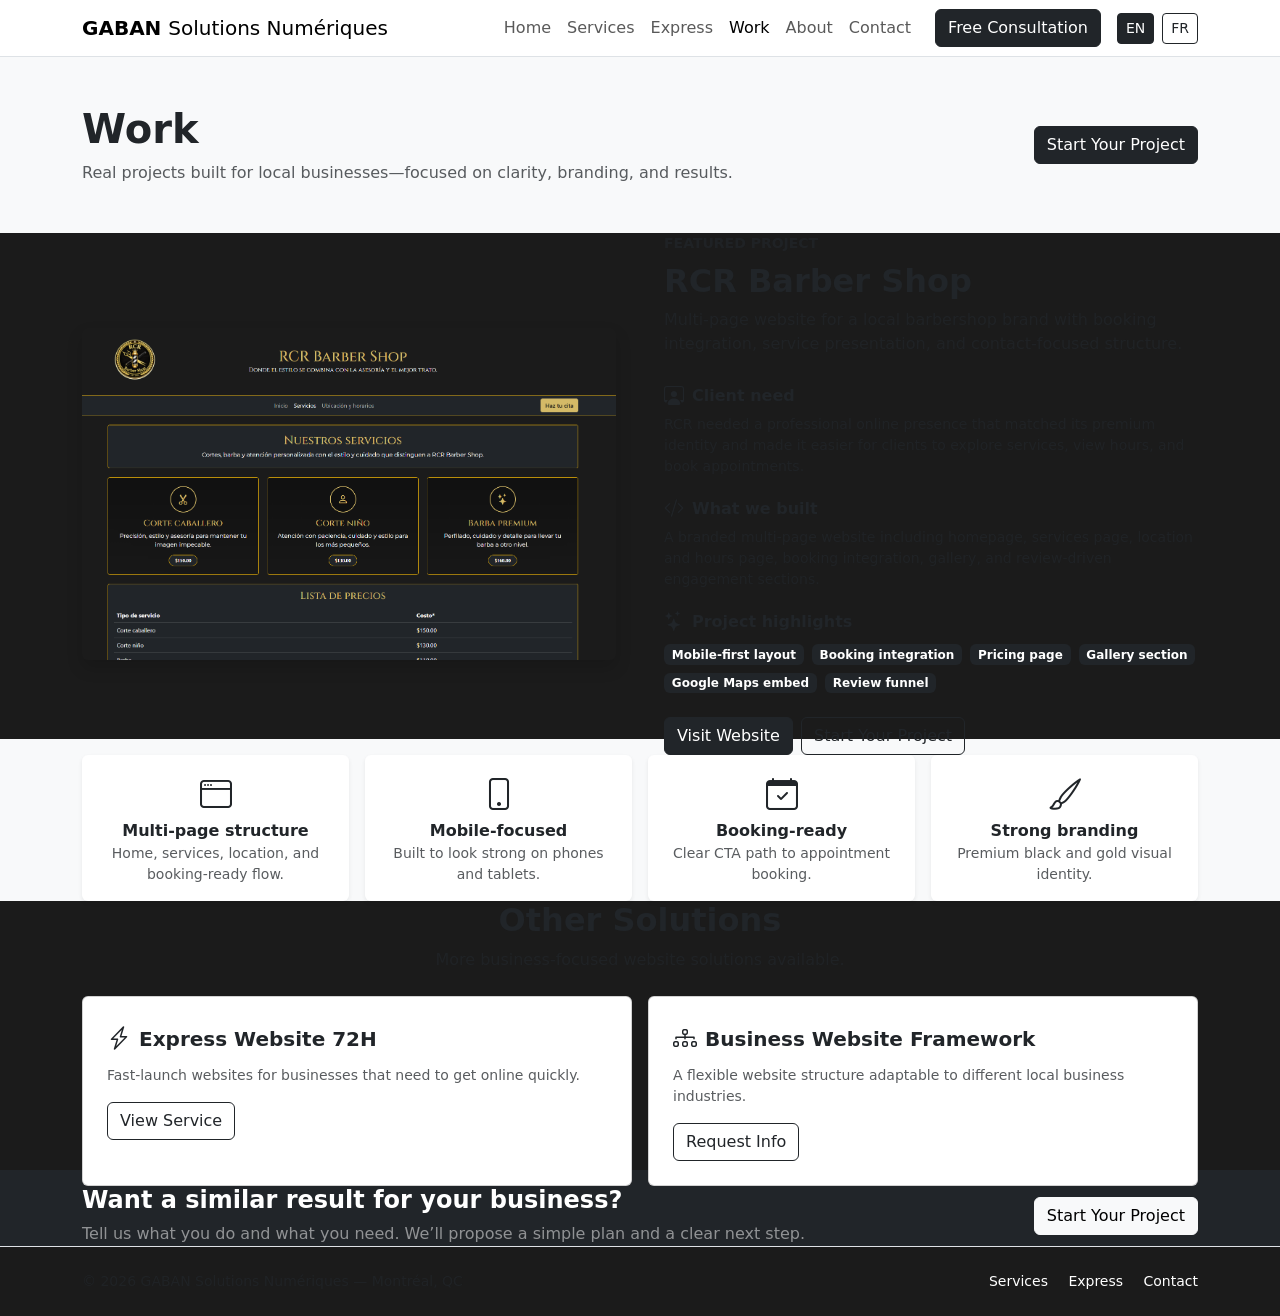
<file: portfolio.html>
<!doctype html>
<html lang="en">
<head>
  <meta charset="utf-8" />
  <meta name="viewport" content="width=device-width, initial-scale=1" />
  <title>Work | GABAN Solutions Numériques</title>
  <meta name="description" content="Examples of websites and digital solutions built for local businesses." />

  <link href="https://cdn.jsdelivr.net/npm/bootstrap@5.3.3/dist/css/bootstrap.min.css" rel="stylesheet">
  <link rel="stylesheet" href="https://cdn.jsdelivr.net/npm/bootstrap-icons@1.11.3/font/bootstrap-icons.css">
  <link rel="stylesheet" href="./MyCSS.css">
</head>
<body>

<!-- NAVBAR -->
<nav class="navbar navbar-expand-lg bg-white border-bottom sticky-top">
  <div class="container">
    <a class="navbar-brand fw-bold" href="./index.html">
      GABAN <span class="fw-normal">Solutions Numériques</span>
    </a>

    <button class="navbar-toggler" type="button" data-bs-toggle="collapse" data-bs-target="#navMain">
      <span class="navbar-toggler-icon"></span>
    </button>

    <div class="collapse navbar-collapse" id="navMain">
      <ul class="navbar-nav ms-auto mb-2 mb-lg-0">
        <li class="nav-item"><a class="nav-link" href="./index.html" data-i18n="nav_home">Home</a></li>
        <li class="nav-item"><a class="nav-link" href="./services.html" data-i18n="nav_services">Services</a></li>
        <li class="nav-item"><a class="nav-link" href="./express.html" data-i18n="nav_express">Express</a></li>
        <li class="nav-item"><a class="nav-link active" href="./portfolio.html" data-i18n="nav_work">Work</a></li>
        <li class="nav-item"><a class="nav-link" href="./about.html" data-i18n="nav_about">About</a></li>
        <li class="nav-item"><a class="nav-link" href="./contact.html" data-i18n="nav_contact">Contact</a></li>
      </ul>

      <a class="btn btn-dark ms-lg-3" href="./contact.html" data-i18n="nav_cta">Free Consultation</a>

      <div class="ms-lg-3 mt-3 mt-lg-0 d-flex align-items-center gap-2">
        <button class="btn btn-outline-dark btn-sm" id="btnEN" type="button">EN</button>
        <button class="btn btn-outline-dark btn-sm" id="btnFR" type="button">FR</button>
      </div>
    </div>
  </div>
</nav>

<!-- HEADER -->
<header class="py-5 bg-light">
  <div class="container">
    <div class="row align-items-center g-3">
      <div class="col-lg-8">
        <h1 class="fw-bold mb-2" data-i18n="work_h1">Work</h1>
        <p class="text-muted mb-0" data-i18n="work_sub">
          Real projects built for local businesses—focused on clarity, branding, and results.
        </p>
      </div>
      <div class="col-lg-4 text-lg-end">
        <a class="btn btn-dark" href="./contact.html" data-i18n="work_header_btn">Start Your Project</a>
      </div>
    </div>
  </div>
</header>

<!-- FEATURED PROJECT -->
<section class="section">
  <div class="container">
    <div class="row align-items-center g-5">
      <div class="col-lg-6">
        <img src="./Images/portfolio/RCR_Servicios.png" class="img-fluid rounded shadow" alt="RCR Barber Shop homepage">
      </div>

      <div class="col-lg-6">
        <div class="text-uppercase small fw-semibold text-muted mb-2" data-i18n="featured_tag">Featured Project</div>

        <h2 class="fw-bold mb-2">RCR Barber Shop</h2>

        <p class="text-muted mb-4" data-i18n="rcr_intro">
          Multi-page website for a local barbershop brand with booking integration, service presentation, and contact-focused structure.
        </p>

        <div class="mb-3">
          <div class="d-flex align-items-center gap-2 mb-1">
            <i class="bi bi-person-workspace fs-5"></i>
            <h3 class="h6 fw-bold mb-0" data-i18n="rcr_need_t">Client need</h3>
          </div>
          <p class="text-muted small mb-0" data-i18n="rcr_need_d">
            RCR needed a professional online presence that matched its premium identity and made it easier for clients to explore services, view hours, and book appointments.
          </p>
        </div>

        <div class="mb-3">
          <div class="d-flex align-items-center gap-2 mb-1">
            <i class="bi bi-code-slash fs-5"></i>
            <h3 class="h6 fw-bold mb-0" data-i18n="rcr_build_t">What we built</h3>
          </div>
          <p class="text-muted small mb-0" data-i18n="rcr_build_d">
            A branded multi-page website including homepage, services page, location and hours page, booking integration, gallery, and review-driven engagement sections.
          </p>
        </div>

        <div class="mb-4">
          <div class="d-flex align-items-center gap-2 mb-2">
            <i class="bi bi-stars fs-5"></i>
            <h3 class="h6 fw-bold mb-0" data-i18n="rcr_high_t">Project highlights</h3>
          </div>

          <div class="d-flex flex-wrap gap-2">
            <span class="badge text-bg-dark" data-i18n="rcr_h1">Mobile-first layout</span>
            <span class="badge text-bg-dark" data-i18n="rcr_h2">Booking integration</span>
            <span class="badge text-bg-dark" data-i18n="rcr_h3">Pricing page</span>
            <span class="badge text-bg-dark" data-i18n="rcr_h4">Gallery section</span>
            <span class="badge text-bg-dark" data-i18n="rcr_h5">Google Maps embed</span>
            <span class="badge text-bg-dark" data-i18n="rcr_h6">Review funnel</span>
          </div>
        </div>

        <div class="d-flex gap-2 flex-wrap">
          <a href="https://www.rcr-barberiasalon.com/" target="_blank" rel="noopener noreferrer" class="btn btn-dark" data-i18n="rcr_btn_live">Visit Website</a>
          <a href="./contact.html" class="btn btn-outline-dark" data-i18n="rcr_btn_start">Start Your Project</a>
        </div>
      </div>
    </div>
  </div>
</section>

<!-- PROJECT VALUE -->
<section class="section bg-light">
  <div class="container">
    <div class="row g-3 text-center">
      <div class="col-md-3">
        <div class="card h-100 project-card border-0 shadow-sm">
          <div class="card-body">
            <i class="bi bi-window fs-2 mb-3"></i>
            <div class="fw-semibold" data-i18n="stat_1t">Multi-page structure</div>
            <div class="text-muted small" data-i18n="stat_1d">Home, services, location, and booking-ready flow.</div>
          </div>
        </div>
      </div>

      <div class="col-md-3">
        <div class="card h-100 project-card border-0 shadow-sm">
          <div class="card-body">
            <i class="bi bi-phone fs-2 mb-3"></i>
            <div class="fw-semibold" data-i18n="stat_2t">Mobile-focused</div>
            <div class="text-muted small" data-i18n="stat_2d">Built to look strong on phones and tablets.</div>
          </div>
        </div>
      </div>

      <div class="col-md-3">
        <div class="card h-100 project-card border-0 shadow-sm">
          <div class="card-body">
            <i class="bi bi-calendar-check fs-2 mb-3"></i>
            <div class="fw-semibold" data-i18n="stat_3t">Booking-ready</div>
            <div class="text-muted small" data-i18n="stat_3d">Clear CTA path to appointment booking.</div>
          </div>
        </div>
      </div>

      <div class="col-md-3">
        <div class="card h-100 project-card border-0 shadow-sm">
          <div class="card-body">
            <i class="bi bi-brush fs-2 mb-3"></i>
            <div class="fw-semibold" data-i18n="stat_4t">Strong branding</div>
            <div class="text-muted small" data-i18n="stat_4d">Premium black and gold visual identity.</div>
          </div>
        </div>
      </div>
    </div>
  </div>
</section>

<!-- OTHER SOLUTIONS -->
<section class="section">
  <div class="container">
    <div class="text-center mb-4">
      <h2 class="fw-bold" data-i18n="other_title">Other Solutions</h2>
      <p class="text-muted mb-0" data-i18n="other_sub">
        More business-focused website solutions available.
      </p>
    </div>

    <div class="row g-3">
      <div class="col-md-6">
        <div class="card h-100 project-card">
          <div class="card-body p-4">
            <div class="d-flex align-items-center gap-2 mb-2">
              <i class="bi bi-lightning-charge fs-4"></i>
              <h3 class="h5 fw-bold mb-0" data-i18n="other_1t">Express Website 72H</h3>
            </div>
            <p class="text-muted small mb-3" data-i18n="other_1d">
              Fast-launch websites for businesses that need to get online quickly.
            </p>
            <a href="./express.html" class="btn btn-outline-dark" data-i18n="other_1b">View Service</a>
          </div>
        </div>
      </div>

      <div class="col-md-6">
        <div class="card h-100 project-card">
          <div class="card-body p-4">
            <div class="d-flex align-items-center gap-2 mb-2">
              <i class="bi bi-diagram-3 fs-4"></i>
              <h3 class="h5 fw-bold mb-0" data-i18n="other_2t">Business Website Framework</h3>
            </div>
            <p class="text-muted small mb-3" data-i18n="other_2d">
              A flexible website structure adaptable to different local business industries.
            </p>
            <a href="./contact.html" class="btn btn-outline-dark" data-i18n="other_2b">Request Info</a>
          </div>
        </div>
      </div>
    </div>
  </div>
</section>

<!-- CTA -->
<section class="section bg-dark text-white">
  <div class="container">
    <div class="row align-items-center g-3">
      <div class="col-lg-8">
        <h2 class="h4 fw-bold mb-2" data-i18n="work_cta_t">Want a similar result for your business?</h2>
        <p class="mb-0 text-white-50" data-i18n="work_cta_d">
          Tell us what you do and what you need. We’ll propose a simple plan and a clear next step.
        </p>
      </div>
      <div class="col-lg-4 text-lg-end">
        <a class="btn btn-light" href="./contact.html" data-i18n="work_cta_btn">Start Your Project</a>
      </div>
    </div>
  </div>
</section>

<!-- FOOTER -->
<footer class="py-4 border-top">
  <div class="container d-flex flex-column flex-md-row align-items-center justify-content-between gap-2">
    <div class="small text-muted">© <span id="year"></span> GABAN Solutions Numériques — Montréal, QC</div>
    <div class="small">
      <a class="text-decoration-none me-3" href="./services.html" data-i18n="nav_services">Services</a>
      <a class="text-decoration-none me-3" href="./express.html" data-i18n="nav_express">Express</a>
      <a class="text-decoration-none" href="./contact.html" data-i18n="nav_contact">Contact</a>
    </div>
  </div>
</footer>

<script>
  document.getElementById("year").textContent = new Date().getFullYear();
</script>

<script>
  const i18n = {
    en: {
      nav_home: "Home",
      nav_services: "Services",
      nav_express: "Express",
      nav_work: "Work",
      nav_about: "About",
      nav_contact: "Contact",
      nav_cta: "Free Consultation",

      work_h1: "Work",
      work_sub: "Real projects built for local businesses—focused on clarity, branding, and results.",
      work_header_btn: "Start Your Project",

      featured_tag: "Featured Project",
      rcr_intro: "Multi-page website for a local barbershop brand with booking integration, service presentation, and contact-focused structure.",

      rcr_need_t: "Client need",
      rcr_need_d: "RCR needed a professional online presence that matched its premium identity and made it easier for clients to explore services, view hours, and book appointments.",

      rcr_build_t: "What we built",
      rcr_build_d: "A branded multi-page website including homepage, services page, location and hours page, booking integration, gallery, and review-driven engagement sections.",

      rcr_high_t: "Project highlights",
      rcr_h1: "Mobile-first layout",
      rcr_h2: "Booking integration",
      rcr_h3: "Pricing page",
      rcr_h4: "Gallery section",
      rcr_h5: "Google Maps embed",
      rcr_h6: "Review funnel",

      rcr_btn_live: "Visit Website",
      rcr_btn_start: "Start Your Project",

      stat_1t: "Multi-page structure",
      stat_1d: "Home, services, location, and booking-ready flow.",
      stat_2t: "Mobile-focused",
      stat_2d: "Built to look strong on phones and tablets.",
      stat_3t: "Booking-ready",
      stat_3d: "Clear CTA path to appointment booking.",
      stat_4t: "Strong branding",
      stat_4d: "Premium black and gold visual identity.",

      other_title: "Other Solutions",
      other_sub: "More business-focused website solutions available.",
      other_1t: "Express Website 72H",
      other_1d: "Fast-launch websites for businesses that need to get online quickly.",
      other_1b: "View Service",
      other_2t: "Business Website Framework",
      other_2d: "A flexible website structure adaptable to different local business industries.",
      other_2b: "Request Info",

      work_cta_t: "Want a similar result for your business?",
      work_cta_d: "Tell us what you do and what you need. We’ll propose a simple plan and a clear next step.",
      work_cta_btn: "Start Your Project"
    },

    fr: {
      nav_home: "Accueil",
      nav_services: "Services",
      nav_express: "Express",
      nav_work: "Réalisations",
      nav_about: "À propos",
      nav_contact: "Contact",
      nav_cta: "Consultation gratuite",

      work_h1: "Réalisations",
      work_sub: "Des projets réels créés pour des entreprises locales — avec clarté, branding et résultats.",
      work_header_btn: "Démarrer votre projet",

      featured_tag: "Projet en vedette",
      rcr_intro: "Site multi-page pour une marque de barbershop locale avec intégration de réservation, présentation des services et structure orientée contact.",

      rcr_need_t: "Besoin du client",
      rcr_need_d: "RCR avait besoin d’une présence en ligne professionnelle qui reflète son identité premium et facilite la découverte des services, des horaires et de la réservation.",

      rcr_build_t: "Ce qu’on a construit",
      rcr_build_d: "Un site multi-page de marque incluant page d’accueil, page services, page contact/horaires, intégration de réservation, galerie et sections orientées avis clients.",

      rcr_high_t: "Points forts du projet",
      rcr_h1: "Design mobile-first",
      rcr_h2: "Intégration de réservation",
      rcr_h3: "Page tarifs/services",
      rcr_h4: "Section galerie",
      rcr_h5: "Intégration Google Maps",
      rcr_h6: "Tunnel d’avis clients",

      rcr_btn_live: "Visiter le site",
      rcr_btn_start: "Démarrer votre projet",

      stat_1t: "Structure multi-page",
      stat_1d: "Accueil, services, horaires et parcours prêt pour réservation.",
      stat_2t: "Pensé mobile",
      stat_2d: "Conçu pour être fort sur téléphone et tablette.",
      stat_3t: "Prêt pour la réservation",
      stat_3d: "Parcours clair vers la prise de rendez-vous.",
      stat_4t: "Branding fort",
      stat_4d: "Identité visuelle premium noir et or.",

      other_title: "Autres solutions",
      other_sub: "D’autres solutions web orientées business sont disponibles.",
      other_1t: "Site Express 72H",
      other_1d: "Sites rapides pour les entreprises qui doivent être en ligne rapidement.",
      other_1b: "Voir le service",
      other_2t: "Framework de site business",
      other_2d: "Une structure flexible adaptable à différents types d’entreprises locales.",
      other_2b: "Demander info",

      work_cta_t: "Vous voulez un résultat similaire pour votre entreprise?",
      work_cta_d: "Dites-nous ce que vous faites et ce dont vous avez besoin. On vous proposera un plan simple et une prochaine étape claire.",
      work_cta_btn: "Démarrer votre projet"
    }
  };

  function setLanguage(lang) {
    localStorage.setItem("lang", lang);
    document.documentElement.lang = lang;

    document.querySelectorAll("[data-i18n]").forEach(el => {
      const key = el.getAttribute("data-i18n");
      if (i18n[lang] && i18n[lang][key]) el.textContent = i18n[lang][key];
    });

    document.getElementById("btnEN").classList.toggle("btn-dark", lang === "en");
    document.getElementById("btnEN").classList.toggle("btn-outline-dark", lang !== "en");
    document.getElementById("btnFR").classList.toggle("btn-dark", lang === "fr");
    document.getElementById("btnFR").classList.toggle("btn-outline-dark", lang !== "fr");
  }

  document.getElementById("btnEN").addEventListener("click", () => setLanguage("en"));
  document.getElementById("btnFR").addEventListener("click", () => setLanguage("fr"));

  setLanguage(localStorage.getItem("lang") || "en");
</script>

<script src="https://cdn.jsdelivr.net/npm/bootstrap@5.3.3/dist/js/bootstrap.bundle.min.js"></script>
</body>
</html>
</file>
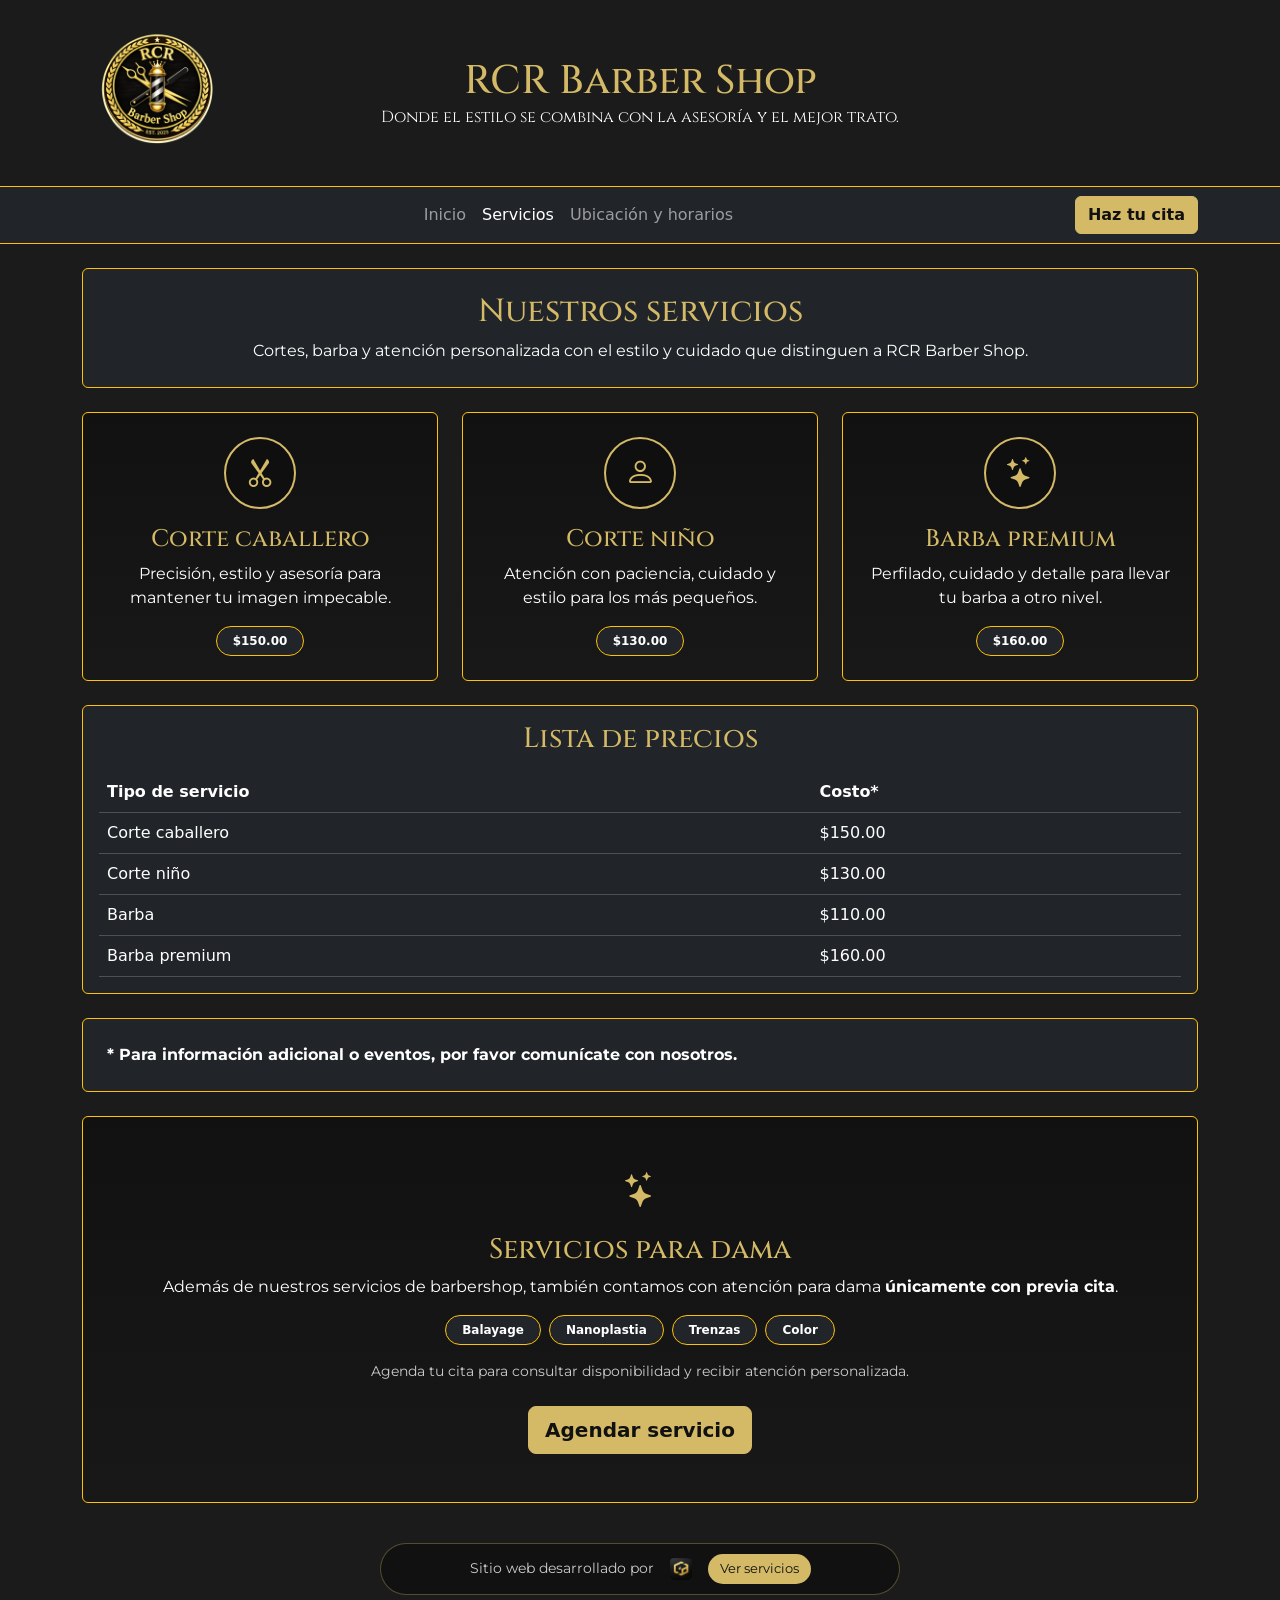
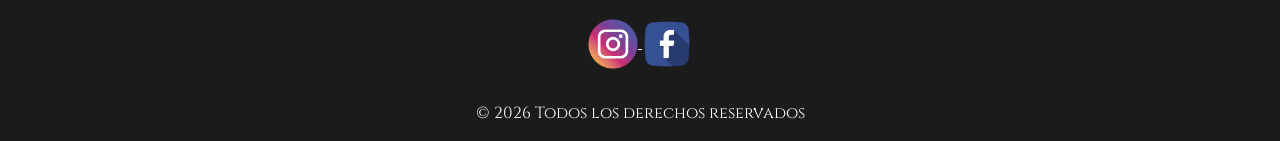
<file: Services.html>
<!DOCTYPE html>
<html lang="en">
<head>
<meta charset="UTF-8">
<meta name="viewport" content="width=device-width, initial-scale=1.0">

<title>RCR Barber Shop</title>

<link rel="icon" href="./Images/favicon.ico">
<link rel="icon" type="image/png" sizes="16x16" href="./Images/favicon-16x16.png">
<link rel="icon" type="image/png" sizes="32x32" href="./Images/favicon-32x32.png">
<link rel="apple-touch-icon" sizes="180x180" href="./Images/apple-touch-icon.png">
<link rel="stylesheet" href="https://cdn.jsdelivr.net/npm/bootstrap-icons@1.11.3/font/bootstrap-icons.min.css">

<link rel="preconnect" href="https://fonts.googleapis.com">
<link rel="preconnect" href="https://fonts.gstatic.com" crossorigin>

<link href="https://fonts.googleapis.com/css2?family=Cinzel:wght@400..900&family=Cormorant+Garamond:ital,wght@0,300..700;1,300..700&family=Montserrat:ital,wght@0,100..900;1,100..900&family=Playfair+Display:ital,wght@0,400..900;1,400..900&display=swap" rel="stylesheet">

<link href="https://cdn.jsdelivr.net/npm/bootstrap@5.3.3/dist/css/bootstrap.min.css" rel="stylesheet">

<link rel="stylesheet" href="./MyCSS.css">

<meta name="author" content="GABAN Solutions">

</head>
<body>

<header class="py-3 border-bottom border-warning">
  <div class="container">
    <div class="row align-items-center gy-2">
      <div class="col-12 col-md-3 text-center text-md-start">
        <a href="index.html" class="d-inline-block">
          <img src="./Images/Logo_RCR_2026_SinFondo.png" class="img-fluid" style="max-width:150px;" alt="RCR Logo">
        </a>
      </div>

      <div class="col-12 col-md-6 text-center">
        <h1 class="m-0" style="font-family:'Cinzel'; color:#D4BA67;">RCR Barber Shop</h1>
        <p class="m-0 text-white" style="font-family:'Cinzel';">
          Donde el estilo se combina con la asesoría y el mejor trato.
        </p>
      </div>

      <div class="col-12 col-md-3 d-none d-md-block"></div>
    </div>
  </div>
</header>

<nav class="navbar navbar-expand-lg navbar-dark bg-dark border-bottom border-warning">
  <div class="container">
    <a class="navbar-brand d-lg-none" href="index.html" style="font-family:'Cinzel'; color:#D4BA67;">RCR</a>

    <button class="navbar-toggler" type="button" data-bs-toggle="collapse" data-bs-target="#rcrNav">
      <span class="navbar-toggler-icon"></span>
    </button>

    <div class="collapse navbar-collapse" id="rcrNav">
      <ul class="navbar-nav mx-auto mb-2 mb-lg-0">
        <li class="nav-item"><a class="nav-link" href="index.html">Inicio</a></li>
        <li class="nav-item"><a class="nav-link active" href="Services.html">Servicios</a></li>
        <li class="nav-item"><a class="nav-link" href="Contact.html">Ubicación y horarios</a></li>
      </ul>

      <button
        id="Anywhere_button_iframe"
        class="anywhere-book-now-button btn btn-warning fw-semibold d-none d-lg-inline-flex"
        data-booking-url="https://rcr-barber-shop.setmore.com"
        data-new-tab="false">
        Haz tu cita
      </button>
    </div>
  </div>
</nav>

<main class="container my-4">

  <div class="card bg-dark text-white border-warning mb-4">
    <div class="card-body text-center p-4">
      <h2 class="mb-2" style="font-family:'Cinzel'; color:#D4BA67;">Nuestros servicios</h2>
      <p class="mb-0" style="font-family:'Montserrat';">
        Cortes, barba y atención personalizada con el estilo y cuidado que distinguen a RCR Barber Shop.
      </p>
    </div>
  </div>

  <section class="mb-4">
    <div class="row g-4">

      <div class="col-12 col-md-6 col-lg-4">
        <div class="card h-100 bg-dark text-white border-warning service-highlight-card">
          <div class="card-body text-center p-4">
            <div class="service-icon mb-3">
              <i class="bi bi-scissors"></i>
            </div>
            <h4 style="font-family:'Cinzel'; color:#D4BA67;">Corte caballero</h4>
            <p class="mb-3" style="font-family:'Montserrat';">
              Precisión, estilo y asesoría para mantener tu imagen impecable.
            </p>
            <span class="badge rounded-pill text-bg-dark border border-warning px-3 py-2">$150.00</span>
          </div>
        </div>
      </div>

      <div class="col-12 col-md-6 col-lg-4">
        <div class="card h-100 bg-dark text-white border-warning service-highlight-card">
          <div class="card-body text-center p-4">
            <div class="service-icon mb-3">
              <i class="bi bi-person"></i>
            </div>
            <h4 style="font-family:'Cinzel'; color:#D4BA67;">Corte niño</h4>
            <p class="mb-3" style="font-family:'Montserrat';">
              Atención con paciencia, cuidado y estilo para los más pequeños.
            </p>
            <span class="badge rounded-pill text-bg-dark border border-warning px-3 py-2">$130.00</span>
          </div>
        </div>
      </div>

      <div class="col-12 col-md-6 col-lg-4">
        <div class="card h-100 bg-dark text-white border-warning service-highlight-card">
          <div class="card-body text-center p-4">
            <div class="service-icon mb-3">
              <i class="bi bi-stars"></i>
            </div>
            <h4 style="font-family:'Cinzel'; color:#D4BA67;">Barba premium</h4>
            <p class="mb-3" style="font-family:'Montserrat';">
              Perfilado, cuidado y detalle para llevar tu barba a otro nivel.
            </p>
            <span class="badge rounded-pill text-bg-dark border border-warning px-3 py-2">$160.00</span>
          </div>
        </div>
      </div>

    </div>
  </section>

  <div class="card bg-dark text-white border-warning">
    <div class="card-body">
      <h3 class="text-center mb-3" style="font-family:'Cinzel'; color:#D4BA67;">Lista de precios</h3>

      <div class="table-responsive">
        <table class="table table-dark table-hover align-middle mb-0">
          <thead>
            <tr>
              <th>Tipo de servicio</th>
              <th>Costo*</th>
            </tr>
          </thead>
          <tbody>
            <tr>
              <td>Corte caballero</td>
              <td>$150.00</td>
            </tr>
            <tr>
              <td>Corte niño</td>
              <td>$130.00</td>
            </tr>
            <tr>
              <td>Barba</td>
              <td>$110.00</td>
            </tr>
            <tr>
              <td>Barba premium</td>
              <td>$160.00</td>
            </tr>
          </tbody>
        </table>
      </div>
    </div>
  </div>

  <div class="card bg-dark text-white border-warning mt-4">
    <div class="card-body p-4">
      <p class="mb-0" style="font-family:'Montserrat';">
        <b>* Para información adicional o eventos, por favor comunícate con nosotros.</b>
      </p>
    </div>
  </div>

  <div class="card bg-dark text-white border-warning mt-4 services-ladies-card">
    <div class="card-body text-center p-4 p-md-5">

      <div class="mb-3">
        <i class="bi bi-stars ladies-icon"></i>
      </div>

      <h3 class="mb-2" style="font-family:'Cinzel'; color:#D4BA67;">
        Servicios para dama
      </h3>

      <p class="mb-3" style="font-family:'Montserrat';">
        Además de nuestros servicios de barbershop, también contamos con atención
        para dama <b>únicamente con previa cita</b>.
      </p>

      <div class="d-flex flex-wrap justify-content-center gap-2 mb-3">
        <span class="badge rounded-pill text-bg-dark border border-warning px-3 py-2">Balayage</span>
        <span class="badge rounded-pill text-bg-dark border border-warning px-3 py-2">Nanoplastia</span>
        <span class="badge rounded-pill text-bg-dark border border-warning px-3 py-2">Trenzas</span>
        <span class="badge rounded-pill text-bg-dark border border-warning px-3 py-2">Color</span>
      </div>

      <p class="small mb-4 ladies-note">
        Agenda tu cita para consultar disponibilidad y recibir atención personalizada.
      </p>

      <button
        class="anywhere-book-now-button btn btn-warning btn-lg fw-semibold"
        data-booking-url="https://rcr-barber-shop.setmore.com"
        data-new-tab="false">
        Agendar servicio
      </button>

    </div>
  </div>

 <section class="gaban-bar">
  <div class="container">

    <div class="gaban-bar-inner">

      <span class="gaban-bar-text">
        Sitio web desarrollado por
      </span>

      <a
        href="https://gabansolutions.ca"
        target="_blank"
        rel="noopener noreferrer"
        class="gaban-bar-link"
      >

        <img
          src="./Images/logo-gaban.png"
          alt="GABAN Solutions"
          class="gaban-bar-logo"
        >

      </a>

      <a
        href="https://gabansolutions.ca"
        target="_blank"
        class="gaban-bar-btn"
      >
        Ver servicios
      </a>

    </div>

  </div>
</section>

</main>

<section class="footer text-center" style="font-family:'Cinzel'; color:white">
  <a href="https://www.instagram.com/rcr_barbershop/" target="_blank">
    <img src="./Images/Logo instagram.png" width="50" height="50" alt="Instagram">
  </a>
  <a href="https://www.facebook.com/rcr.carlos.2025/" target="_blank">
    <img src="./Images/Logo Facebook.png" width="50" height="50" alt="Facebook">
  </a>

  <br><br>



  <p class="mt-2">© 2026 Todos los derechos reservados</p>
</section>

<div class="mobile-book-bar d-lg-none">
  <button
    class="anywhere-book-now-button btn btn-warning mobile-book-btn fw-semibold"
    data-booking-url="https://rcr-barber-shop.setmore.com"
    data-new-tab="false">
    <i class="bi bi-calendar-check me-2"></i>Agendar cita
  </button>
</div>

<script src="https://cdn.jsdelivr.net/npm/bootstrap@5.3.3/dist/js/bootstrap.bundle.min.js"></script>
<script id="anywhere_book_now_script" src="https://assets.setmore.com/integration/book-now/live/v1/anywhere-book-now.js"></script>
</body>
</html>
</file>
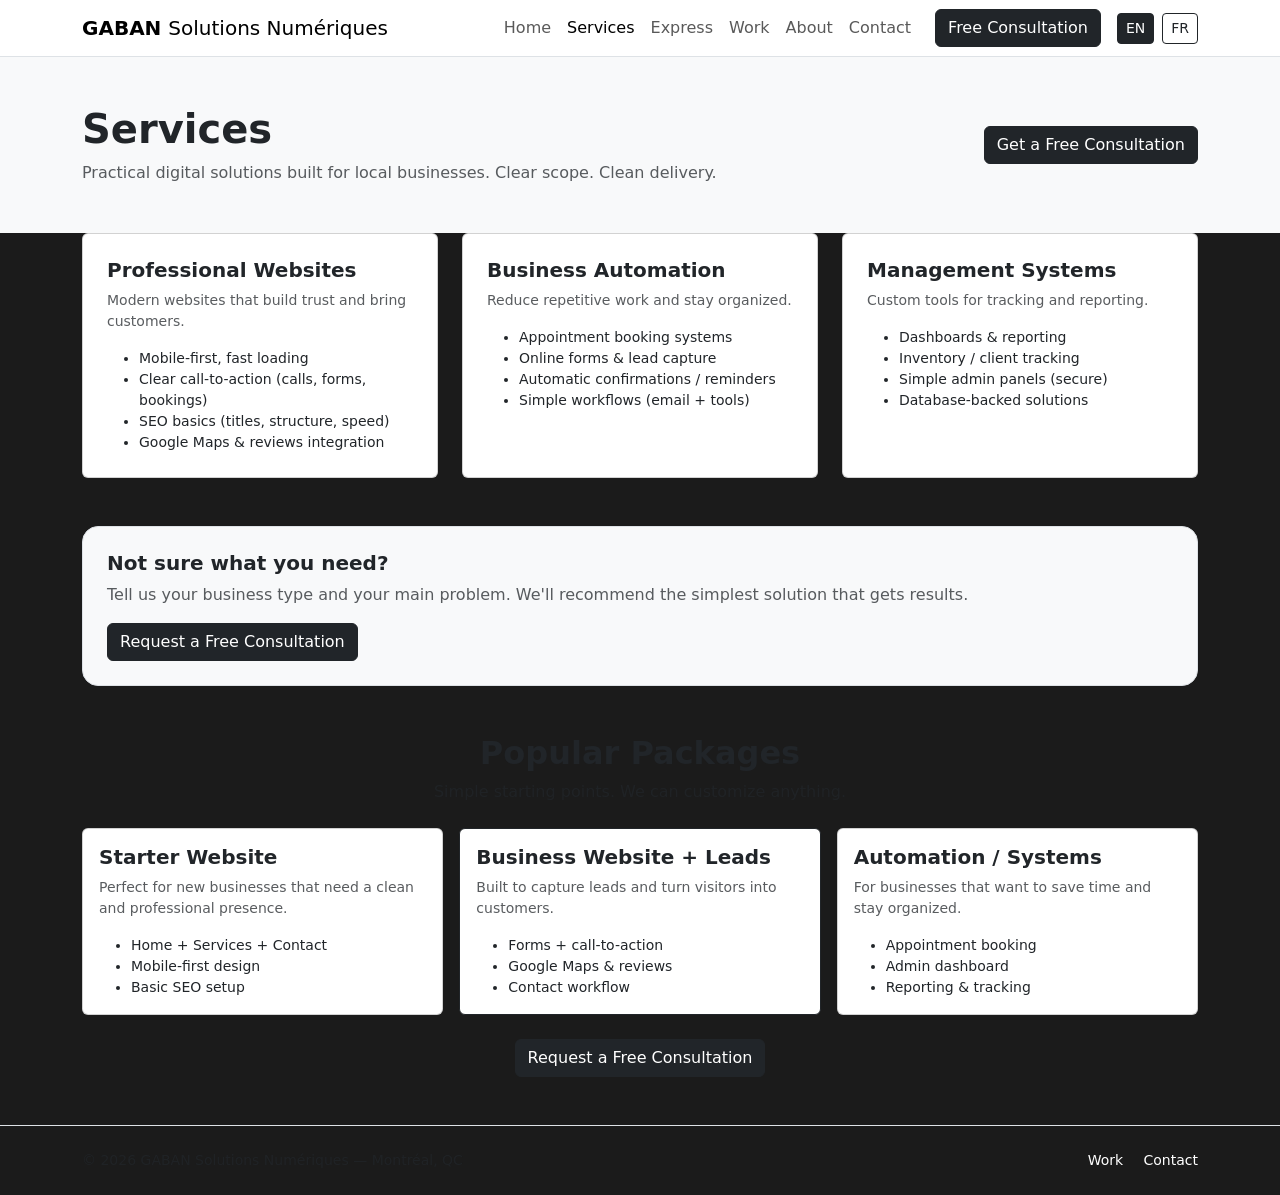
<file: services.html>
<!doctype html>
<html lang="en">
<head>
  <meta charset="utf-8" />
  <meta name="viewport" content="width=device-width, initial-scale=1" />
  <title>Services | GABAN Solutions Numériques</title>
  <meta name="description" content="Services: websites, automation, and custom systems for local businesses in Montréal." />
  <link href="https://cdn.jsdelivr.net/npm/bootstrap@5.3.3/dist/css/bootstrap.min.css" rel="stylesheet">
<link rel="stylesheet" href="https://cdn.jsdelivr.net/npm/bootstrap-icons@1.11.3/font/bootstrap-icons.css">
<link rel="stylesheet" href="./MyCSS.css">

</head>
<body>

<nav class="navbar navbar-expand-lg bg-white border-bottom sticky-top">
  <div class="container">
    <a class="navbar-brand fw-bold" href="./index.html">
      GABAN <span class="fw-normal">Solutions Numériques</span>
    </a>

    <button class="navbar-toggler" type="button" data-bs-toggle="collapse" data-bs-target="#navMain">
      <span class="navbar-toggler-icon"></span>
    </button>

    <div class="collapse navbar-collapse" id="navMain">
      <ul class="navbar-nav ms-auto mb-2 mb-lg-0">
        <li class="nav-item"><a class="nav-link" href="./index.html" data-i18n="nav_home">Home</a></li>
        <li class="nav-item"><a class="nav-link active" href="./services.html" data-i18n="nav_services">Services</a></li>
        <li class="nav-item"><a class="nav-link" href="./express.html" data-i18n="nav_express">Express</a></li>
        <li class="nav-item"><a class="nav-link" href="./portfolio.html" data-i18n="nav_work">Work</a></li>
        <li class="nav-item"><a class="nav-link" href="./about.html" data-i18n="nav_about">About</a></li>
        <li class="nav-item"><a class="nav-link" href="./contact.html" data-i18n="nav_contact">Contact</a></li>
      </ul>

      <a class="btn btn-dark ms-lg-3" href="./contact.html" data-i18n="nav_cta">Free Consultation</a>

      <div class="ms-lg-3 mt-3 mt-lg-0 d-flex align-items-center gap-2">
        <button class="btn btn-outline-dark btn-sm" id="btnEN" type="button">EN</button>
        <button class="btn btn-outline-dark btn-sm" id="btnFR" type="button">FR</button>
      </div>
    </div>
  </div>
</nav>

<header class="py-5 bg-light">
  <div class="container">
    <div class="row align-items-center g-3">
      <div class="col-lg-8">
        <h1 class="fw-bold mb-2" data-i18n="svc_h1">Services</h1>
        <p class="text-muted mb-0" data-i18n="svc_sub">
          Practical digital solutions built for local businesses—websites, automation, and custom tools.
        </p>
      </div>
      <div class="col-lg-4 text-lg-end">
        <a class="btn btn-dark" href="./contact.html" data-i18n="svc_header_btn">Get a Free Consultation</a>
      </div>
    </div>
  </div>
</header>

<section class="section">
  <div class="container">
    <div class="row g-4">

      <div class="col-lg-4">
        <div class="card h-100"><div class="card-body p-4">
          <h2 class="h5 fw-bold" data-i18n="svc1_title">Professional Websites</h2>
          <p class="text-muted small" data-i18n="svc1_desc">Modern websites that build trust and bring customers.</p>
          <ul class="small mb-0">
            <li data-i18n="svc1_b1">Mobile-first, fast loading</li>
            <li data-i18n="svc1_b2">Clear call-to-action (calls, forms, bookings)</li>
            <li data-i18n="svc1_b3">SEO basics (titles, structure, speed)</li>
            <li data-i18n="svc1_b4">Google Maps & reviews integration</li>
          </ul>
        </div></div>
      </div>

      <div class="col-lg-4">
        <div class="card h-100"><div class="card-body p-4">
          <h2 class="h5 fw-bold" data-i18n="svc2_title">Business Automation</h2>
          <p class="text-muted small" data-i18n="svc2_desc">Reduce repetitive work and stay organized.</p>
          <ul class="small mb-0">
            <li data-i18n="svc2_b1">Appointment booking systems</li>
            <li data-i18n="svc2_b2">Online forms & lead capture</li>
            <li data-i18n="svc2_b3">Automatic confirmations / reminders</li>
            <li data-i18n="svc2_b4">Simple workflows (email + tools)</li>
          </ul>
        </div></div>
      </div>

      <div class="col-lg-4">
        <div class="card h-100"><div class="card-body p-4">
          <h2 class="h5 fw-bold" data-i18n="svc3_title">Management Systems</h2>
          <p class="text-muted small" data-i18n="svc3_desc">Custom tools for tracking and reporting.</p>
          <ul class="small mb-0">
            <li data-i18n="svc3_b1">Dashboards & reporting</li>
            <li data-i18n="svc3_b2">Inventory / client tracking</li>
            <li data-i18n="svc3_b3">Simple admin panels (secure)</li>
            <li data-i18n="svc3_b4">Database-backed solutions</li>
          </ul>
        </div></div>
      </div>

    </div>

    <div class="mt-5 p-4 bg-light border rounded-4">
      <h3 class="h5 fw-bold mb-2" data-i18n="svc_help_t">Not sure what you need?</h3>
      <p class="text-muted mb-3" data-i18n="svc_help_d">
        Tell us your business type and your main problem. We'll recommend the simplest solution that gets results.
      </p>
      <a class="btn btn-dark" href="./contact.html" data-i18n="svc_help_btn">Request a Free Consultation</a>
    </div>
  </div>
</section>

<section class="py-5">
  <div class="container">
    <div class="text-center mb-4">
      <h2 class="fw-bold" data-i18n="pkg_title">Popular Packages</h2>
      <p class="text-muted mb-0" data-i18n="pkg_sub">Simple starting points. We can customize anything.</p>
    </div>

    <div class="row g-3">
      <div class="col-lg-4">
        <div class="card h-100">
          <div class="card-body">
            <h3 class="h5 fw-bold" data-i18n="pkg1_t">Starter Website</h3>
            <p class="text-muted small" data-i18n="pkg1_d">Perfect for new businesses that need a clean and professional presence.</p>
            <ul class="small mb-0">
              <li data-i18n="pkg1_b1">Home + Services + Contact</li>
              <li data-i18n="pkg1_b2">Mobile-first design</li>
              <li data-i18n="pkg1_b3">Basic SEO setup</li>
            </ul>
          </div>
        </div>
      </div>

      <div class="col-lg-4">
        <div class="card h-100 border-dark">
          <div class="card-body">
            <h3 class="h5 fw-bold" data-i18n="pkg2_t">Business Website + Leads</h3>
            <p class="text-muted small" data-i18n="pkg2_d">Built to capture leads and turn visitors into customers.</p>
            <ul class="small mb-0">
              <li data-i18n="pkg2_b1">Forms + call-to-action</li>
              <li data-i18n="pkg2_b2">Google Maps & reviews</li>
              <li data-i18n="pkg2_b3">Contact workflow</li>
            </ul>
          </div>
        </div>
      </div>

      <div class="col-lg-4">
        <div class="card h-100">
          <div class="card-body">
            <h3 class="h5 fw-bold" data-i18n="pkg3_t">Automation / Systems</h3>
            <p class="text-muted small" data-i18n="pkg3_d">For businesses that want to save time and stay organized.</p>
            <ul class="small mb-0">
              <li data-i18n="pkg3_b1">Appointment booking</li>
              <li data-i18n="pkg3_b2">Admin dashboard</li>
              <li data-i18n="pkg3_b3">Reporting & tracking</li>
            </ul>
          </div>
        </div>
      </div>
    </div>

    <div class="text-center mt-4">
      <a class="btn btn-dark" href="./contact.html" data-i18n="pkg_btn">Request a Free Consultation</a>
    </div>
  </div>
</section>

<footer class="py-4 border-top">
  <div class="container d-flex flex-column flex-md-row align-items-center justify-content-between gap-2">
    <div class="small text-muted">© <span id="year"></span> GABAN Solutions Numériques — Montréal, QC</div>
    <div class="small">
      <a class="text-decoration-none me-3" href="./portfolio.html" data-i18n="nav_work">Work</a>
      <a class="text-decoration-none" href="./contact.html" data-i18n="nav_contact">Contact</a>
    </div>
  </div>
</footer>

<script>document.getElementById("year").textContent = new Date().getFullYear();</script>

<script>
  const i18n = {
    en: {
      nav_home: "Home",
      nav_services: "Services",
      nav_work: "Work",
      nav_about: "About",
      nav_contact: "Contact",
      nav_cta: "Free Consultation",

      svc_h1: "Services",
      svc_sub: "Practical digital solutions built for local businesses. Clear scope. Clean delivery.",

      svc1_title: "Professional Websites",
      svc1_desc: "Modern websites that build trust and bring customers.",
      svc1_b1: "Mobile-first, fast loading",
      svc1_b2: "Clear call-to-action (calls, forms, bookings)",
      svc1_b3: "SEO basics (titles, structure, speed)",
      svc1_b4: "Google Maps & reviews integration",

      svc2_title: "Business Automation",
      svc2_desc: "Reduce repetitive work and stay organized.",
      svc2_b1: "Appointment booking systems",
      svc2_b2: "Online forms & lead capture",
      svc2_b3: "Automatic confirmations / reminders",
      svc2_b4: "Simple workflows (email + tools)",

      svc3_title: "Management Systems",
      svc3_desc: "Custom tools for tracking and reporting.",
      svc3_b1: "Dashboards & reporting",
      svc3_b2: "Inventory / client tracking",
      svc3_b3: "Simple admin panels (secure)",
      svc3_b4: "Database-backed solutions",

      svc_help_t: "Not sure what you need?",
      svc_help_d: "Tell us your business type and your main problem. We'll recommend the simplest solution that gets results.",
      svc_help_btn: "Request a Free Consultation",

      svc_header_btn: "Get a Free Consultation",

pkg_title: "Popular Packages",
pkg_sub: "Simple starting points. We can customize anything.",
pkg1_t: "Starter Website",
pkg1_d: "Perfect for new businesses that need a clean and professional presence.",
pkg1_b1: "Home + Services + Contact",
pkg1_b2: "Mobile-first design",
pkg1_b3: "Basic SEO setup",
pkg2_t: "Business Website + Leads",
pkg2_d: "Built to capture leads and turn visitors into customers.",
pkg2_b1: "Forms + call-to-action",
pkg2_b2: "Google Maps & reviews",
pkg2_b3: "Contact workflow",
pkg3_t: "Automation / Systems",
pkg3_d: "For businesses that want to save time and stay organized.",
pkg3_b1: "Appointment booking",
pkg3_b2: "Admin dashboard",
pkg3_b3: "Reporting & tracking",
pkg_btn: "Request a Free Consultation"
    },

    fr: {
      nav_home: "Accueil",
      nav_services: "Services",
      nav_work: "Réalisations",
      nav_about: "À propos",
      nav_contact: "Contact",
      nav_cta: "Consultation gratuite",

      svc_h1: "Services",
      svc_sub: "Des solutions numériques pratiques pour les entreprises locales. Un scope clair. Une livraison propre.",

      svc1_title: "Sites web professionnels",
      svc1_desc: "Des sites modernes qui inspirent confiance et attirent des clients.",
      svc1_b1: "Pensé mobile, chargement rapide",
      svc1_b2: "Appel à l'action clair (appels, formulaires, réservations)",
      svc1_b3: "Bases SEO (titres, structure, vitesse)",
      svc1_b4: "Intégration Google Maps & avis",

      svc2_title: "Automatisation",
      svc2_desc: "Réduisez le travail répétitif et restez organisé.",
      svc2_b1: "Systèmes de rendez-vous",
      svc2_b2: "Formulaires & capture de prospects",
      svc2_b3: "Confirmations / rappels automatiques",
      svc2_b4: "Flux simples (courriel + outils)",

      svc3_title: "Systèmes de gestion",
      svc3_desc: "Outils sur mesure pour le suivi et les rapports.",
      svc3_b1: "Tableaux de bord & rapports",
      svc3_b2: "Inventaire / suivi clients",
      svc3_b3: "Panneaux d'administration (sécurisés)",
      svc3_b4: "Solutions avec base de données",

      svc_help_t: "Vous ne savez pas quoi choisir?",
      svc_help_d: "Dites-nous votre type d'entreprise et votre problème principal. On vous proposera la solution la plus simple et efficace.",
      svc_help_btn: "Demander une consultation gratuite",

      svc_header_btn: "Consultation gratuite",
pkg_title: "Forfaits populaires",
pkg_sub: "Des points de départ simples. On peut tout personnaliser.",
pkg1_t: "Site web de départ",
pkg1_d: "Parfait pour une entreprise qui veut une présence propre et professionnelle.",
pkg1_b1: "Accueil + Services + Contact",
pkg1_b2: "Design mobile-first",
pkg1_b3: "Configuration SEO de base",
pkg2_t: "Site + Prospects",
pkg2_d: "Conçu pour capturer des demandes et convertir les visiteurs en clients.",
pkg2_b1: "Formulaires + appel à l'action",
pkg2_b2: "Google Maps & avis",
pkg2_b3: "Flux de contact",
pkg3_t: "Automatisation / Systèmes",
pkg3_d: "Pour gagner du temps et mieux s'organiser.",
pkg3_b1: "Système de rendez-vous",
pkg3_b2: "Tableau de bord admin",
pkg3_b3: "Rapports & suivi",
pkg_btn: "Demander une consultation gratuite"
    }
  };

  function setLanguage(lang) {
    localStorage.setItem("lang", lang);
    document.documentElement.lang = lang;

    document.querySelectorAll("[data-i18n]").forEach(el => {
      const key = el.getAttribute("data-i18n");
      if (i18n[lang] && i18n[lang][key]) el.textContent = i18n[lang][key];
    });

    document.getElementById("btnEN").classList.toggle("btn-dark", lang === "en");
    document.getElementById("btnEN").classList.toggle("btn-outline-dark", lang !== "en");
    document.getElementById("btnFR").classList.toggle("btn-dark", lang === "fr");
    document.getElementById("btnFR").classList.toggle("btn-outline-dark", lang !== "fr");
  }

  document.getElementById("btnEN").addEventListener("click", () => setLanguage("en"));
  document.getElementById("btnFR").addEventListener("click", () => setLanguage("fr"));

  setLanguage(localStorage.getItem("lang") || "en");
</script>

<script src="https://cdn.jsdelivr.net/npm/bootstrap@5.3.3/dist/js/bootstrap.bundle.min.js"></script>
</body>
</html>
</file>
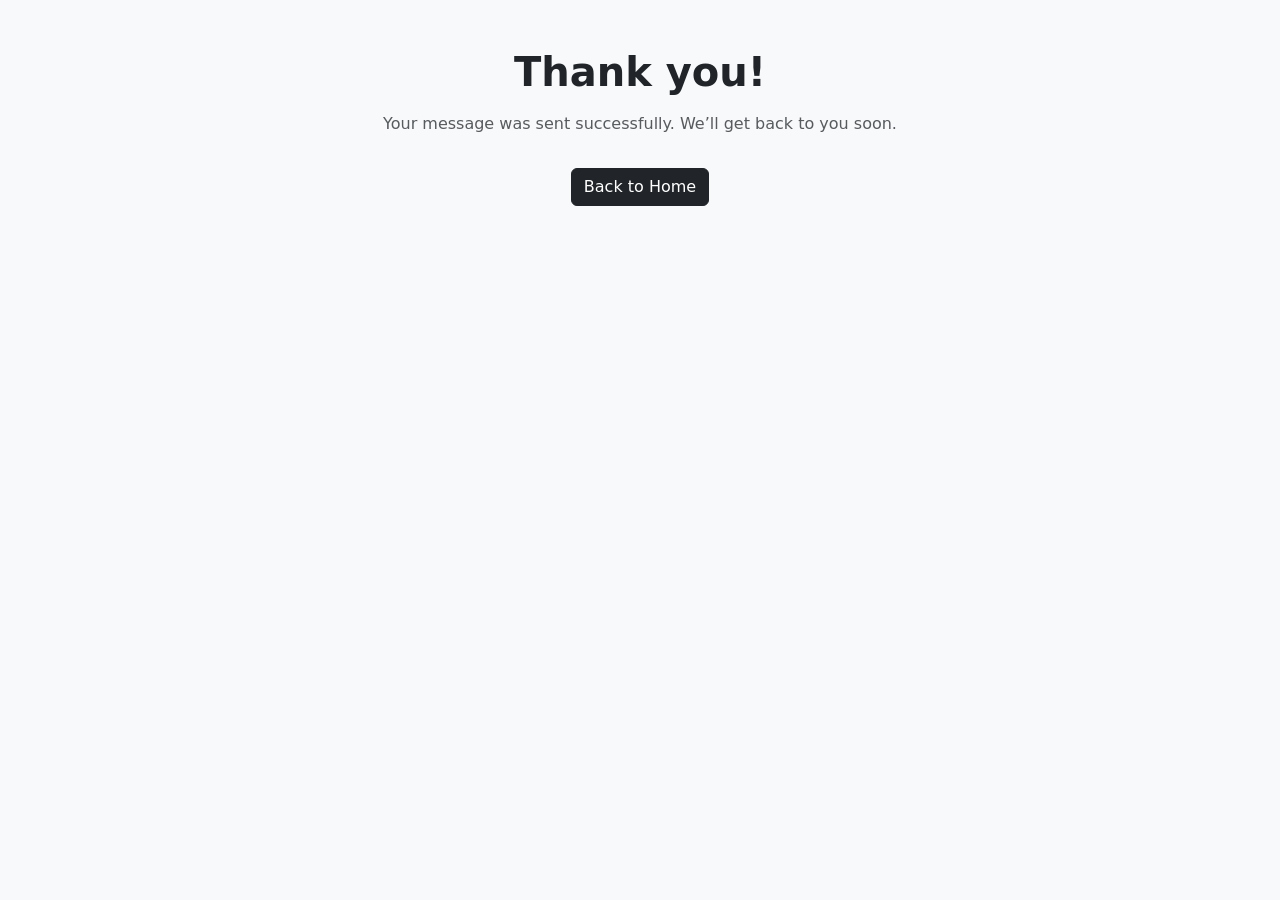
<file: thank-you.html>
<!doctype html>
<html lang="en">
<head>
  <meta charset="utf-8" />
  <meta name="viewport" content="width=device-width, initial-scale=1" />
  <title>Thank You | GABAN Solutions Numériques</title>
  <link href="https://cdn.jsdelivr.net/npm/bootstrap@5.3.3/dist/css/bootstrap.min.css" rel="stylesheet">
  <link rel="stylesheet" href="./MyCSS.css">
</head>
<body class="bg-light">
  <div class="container py-5 text-center">
    <h1 class="fw-bold mb-3">Thank you!</h1>
    <p class="text-muted">Your message was sent successfully. We’ll get back to you soon.</p>
    <a href="./index.html" class="btn btn-dark mt-3">Back to Home</a>
  </div>
</body>
</html>
</file>
<file: MyCSS.css>
/* Reset básico */
body { margin:0; padding:0; background:#1b1b1b; }

/* LINKS (global) */
a { color:white; text-decoration:underline; }
a:visited { color:white; }
a:hover { color:#D4BA67; text-decoration:underline; }
a:active { color:#D4BA67; text-decoration:underline; }


/* CARD TABLA */
.table-card{
  background:#0f0f0f;
  padding:30px;
  border-radius:10px;
  max-width:980px;
  margin:0 auto;
}


.table.table-dark td{
  color:#fff;
}


/* ===== GALERÍA ===== */
.gallery{
  background:#151515;
  padding:30px;
  border-radius:16px;
  max-width:980px;
  margin:20px auto;
}

.gallery-title{
  font-family:'Cinzel', serif;
  color:#D4BA67;
  text-align:center;
  margin-bottom:20px;
  font-size:28px;
}

/* ===== CARRUSEL CUADRADO ===== */
.carousel{
  position:relative;
  background:#0f0f0f;
  border:1px solid rgba(212,186,103,.35);
  border-radius:16px;
  overflow:hidden;
  max-width:700px;
  margin:0 auto;
}

/* CONTENEDOR CUADRADO */
.viewer{
  display:flex;
  overflow-x:auto;
  scroll-snap-type:x mandatory;
  scroll-behavior:smooth;
  -webkit-overflow-scrolling:touch;

  width:100%;
  aspect-ratio:1 / 1;
}
.viewer::-webkit-scrollbar{ display:none; }

/* SLIDES */
.viewer img{
  flex:0 0 100%;
  width:100%;
  height:100%;
  object-fit:contain;
  object-position:center;
  background:#0f0f0f;
  scroll-snap-align:start;
  user-select:none;
  -webkit-user-drag:none;
  display:block;
}

/* ===== FLECHAS ===== */
.car-btn{
  position:absolute;
  top:50%;
  transform:translateY(-50%);
  z-index:5;
  background:rgba(0,0,0,.45);
  border:1px solid rgba(212,186,103,.6);
  color:#D4BA67;
  width:44px;
  height:44px;
  border-radius:50%;
  font-size:26px;
  cursor:pointer;
}
.car-btn.prev{ left:12px; }
.car-btn.next{ right:12px; }

/* ===== CONTADOR ===== */
.counter{
  position:absolute;
  bottom:12px;
  right:12px;
  background:rgba(0,0,0,.6);
  border:1px solid rgba(212,186,103,.45);
  color:white;
  font-family:'Montserrat', sans-serif;
  font-size:14px;
  padding:6px 12px;
  border-radius:999px;
}

/* ===== MINIATURAS ===== */
.thumbs{
  display:flex;
  gap:10px;
  overflow-x:auto;
  padding:14px 6px 0;
}
.thumbs::-webkit-scrollbar{ display:none; }

.thumbs img{
  width:64px;
  aspect-ratio:1 / 1;
  object-fit:cover;
  border-radius:10px;
  border:2px solid transparent;
  cursor:pointer;
  opacity:.75;
}
.thumbs img.active{
  border-color:#D4BA67;
  opacity:1;
}

/* ===== CELULAR ===== */
@media (max-width:600px){
  .carousel{
    max-width:100%;
  }
  .thumbs img{
    width:56px;
  }
}

.rcr-gold { color:#D4BA67 !important; }
.rcr-border-gold { border-color:#D4BA67 !important; }
.rcr-btn-gold { background:#D4BA67 !important; color:#111 !important; }

.review-btn{
  width:100%;
  max-width:500px;
  height:140px;
  object-fit:cover;
}

.review-btn{
  width:100%;
  max-width:500px;
  height:140px;
  object-fit:cover;
  transition:0.25s;
}

.review-btn:hover{
  transform:scale(1.04);
}


.review-card{
transition: all 0.25s ease;
cursor:pointer;
}

.review-card:hover{
transform: translateY(-6px);
box-shadow: 0 10px 25px rgba(0,0,0,0.6);
border-color:#D4BA67 !important;
}

.btn-warning{
background-color:#D4BA67;
border-color:#D4BA67;
color:#111;
}

.btn-warning:hover{
background-color:#b89a4d;
border-color:#b89a4d;
color:#111;
}

.service-highlight-card{
  transition: all 0.25s ease;
  background: linear-gradient(180deg, #111 0%, #181818 100%);
}

.service-highlight-card:hover{
  transform: translateY(-6px);
  box-shadow: 0 10px 25px rgba(0,0,0,0.6);
}

.service-icon{
  width:72px;
  height:72px;
  margin:0 auto;
  border-radius:50%;
  display:flex;
  align-items:center;
  justify-content:center;
  border:2px solid #D4BA67;
  color:#D4BA67;
  font-size:30px;
  background:#0f0f0f;
}

.services-ladies-card{
  background: linear-gradient(180deg, #111 0%, #181818 100%);
}

.ladies-icon{
  font-size: 2.2rem;
  color: #D4BA67;
  display: inline-block;
}

.ladies-note{
  color: rgba(255,255,255,0.78);
  font-family:'Montserrat', sans-serif;
}


/* ===============================
MOBILE BOOKING CTA
=============================== */

.mobile-book-bar{
  position: fixed;
  left: 0;
  right: 0;
  bottom: 0;
  z-index: 9999;
  width: 100%;
  padding: 12px 14px calc(12px + env(safe-area-inset-bottom));
  background: rgba(15,15,15,0.96);
  border-top: 1px solid rgba(212,186,103,.35);
  -webkit-backdrop-filter: blur(8px);
  backdrop-filter: blur(8px);
  box-shadow: 0 -8px 24px rgba(0,0,0,0.35);
}

.mobile-book-btn{
  width: 100%;
  max-width: 680px;
  margin: 0 auto;
  display: flex;
  align-items: center;
  justify-content: center;
  border-radius: 999px;
  font-size: 1rem;
  padding: 14px 18px;
  text-decoration: none;
}

.mobile-book-btn:hover,
.mobile-book-btn:focus,
.mobile-book-btn:active{
  text-decoration: none;
}

/* para que el contenido/footer no quede tapado */
@media (max-width: 991.98px){
  body{
    padding-bottom: 92px;
  }
}





/* ===============================
GABAN PARTNER BAR
=============================== */

.gaban-bar{
margin:40px 0 10px 0;
}

.gaban-bar-inner{

display:flex;
align-items:center;
justify-content:center;
gap:16px;

padding:10px 16px;

background:#111;
border:1px solid rgba(212,186,103,.35);
border-radius:999px;

max-width:520px;
margin:auto;

font-family:'Montserrat',sans-serif;
font-size:14px;

}

.gaban-bar-text{
color:#ccc;
}

.gaban-bar-link{
display:flex;
align-items:center;
text-decoration:none;
}

.gaban-bar-logo{
height:22px;
opacity:.9;
transition:.25s;
}

.gaban-bar-logo:hover{
opacity:1;
}

.gaban-bar-btn{

font-size:13px;
padding:5px 12px;

background:#D4BA67;
color:#111;

border-radius:999px;
text-decoration:none;

transition:.2s;

}

.gaban-bar-btn:hover{
background:#b89a4d;
color:#111;
}
</file>
